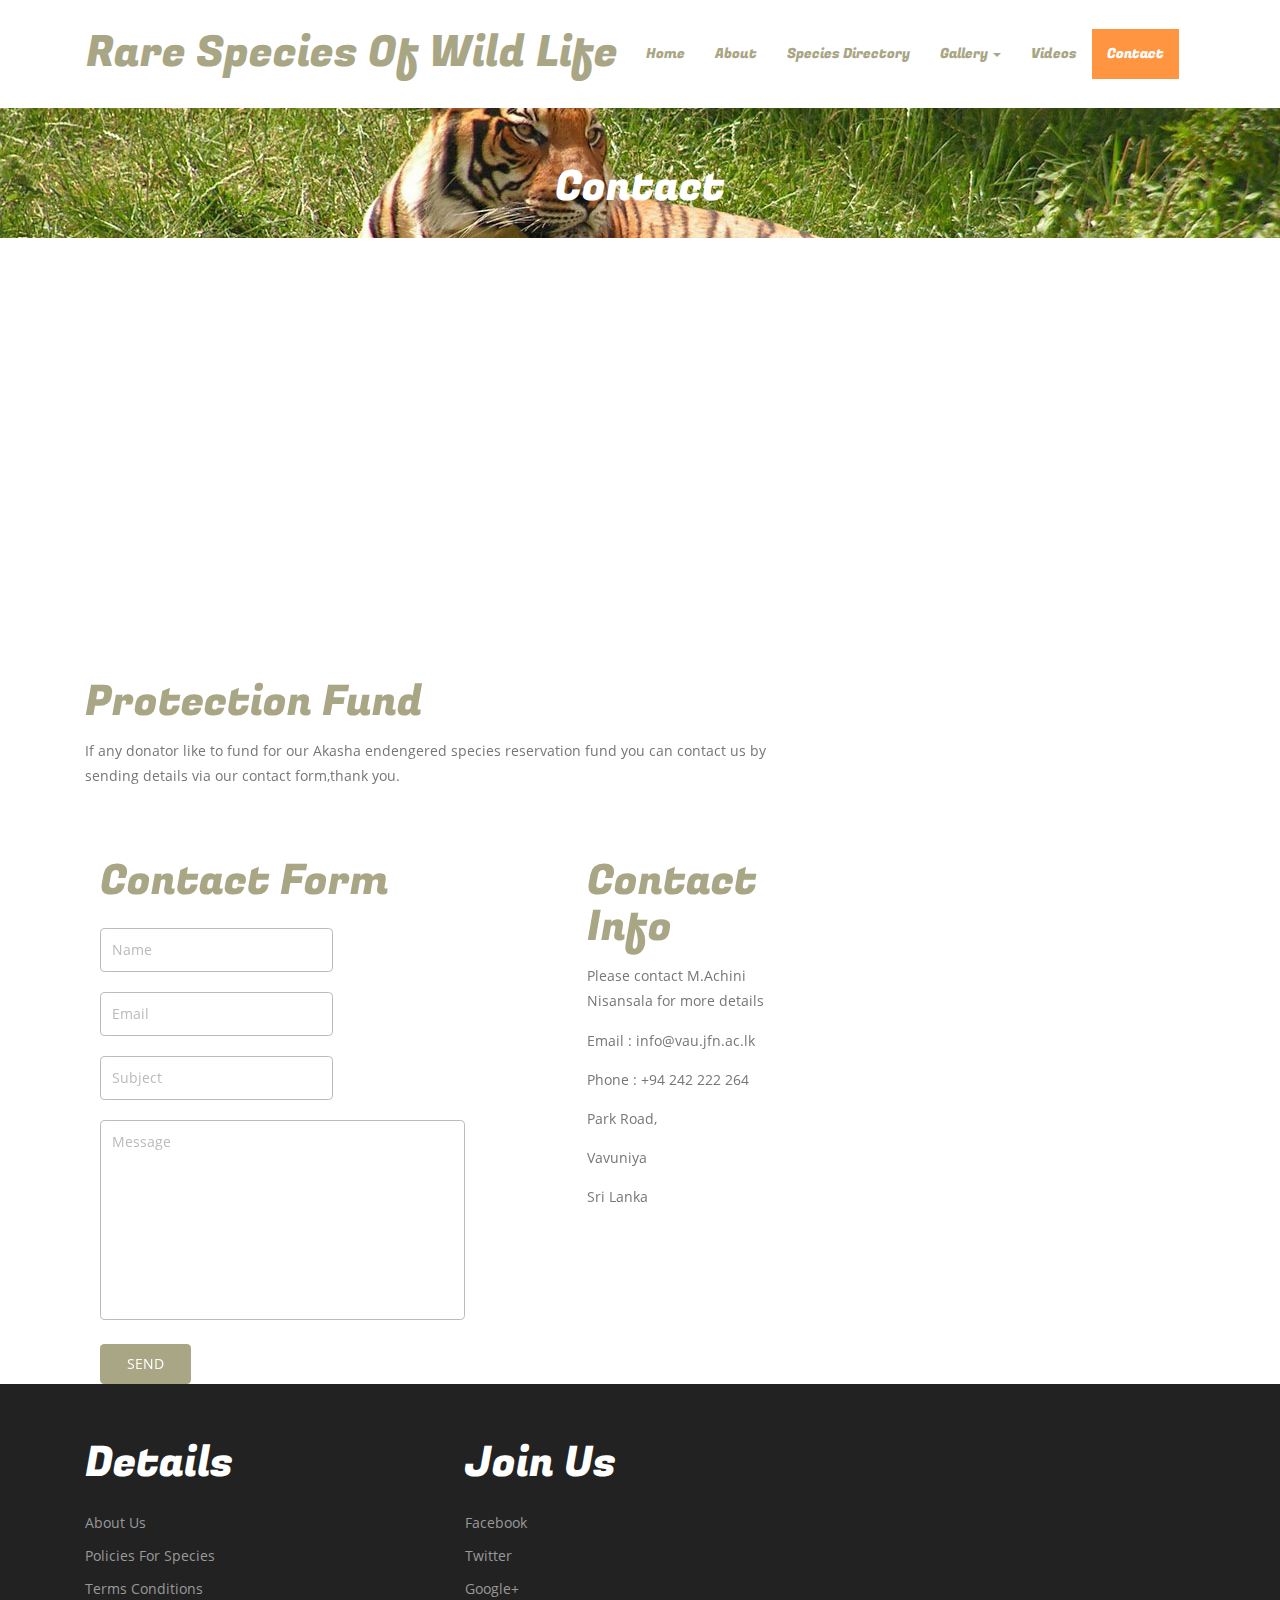
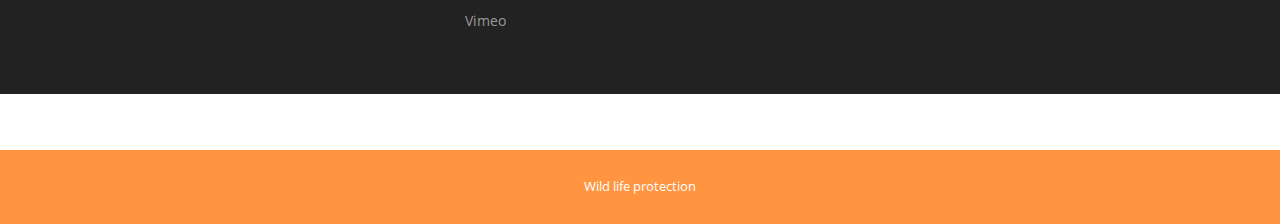
<file: contact.html>
<!DOCTYPE HTML>
<html>
<head>
<title>Contact</title>
<link href="css/bootstrap.css" rel="stylesheet" type="text/css" media="all">
<link href="css/style.css" rel="stylesheet" type="text/css" media="all" />
<meta name="viewport" content="width=device-width, initial-scale=1">
<meta http-equiv="Content-Type" content="text/html; charset=utf-8" />

<script type="application/x-javascript"> addEventListener("load", function() { setTimeout(hideURLbar, 0); }, false); function hideURLbar(){ window.scrollTo(0,1); } </script>
<script src="js/jquery-1.11.1.min.js"></script>
<script src="js/bootstrap.js"></script>
</head>
<body>
		<!--header-->
			<div class="header">
				<div class="container">
					<div class="header-top">
						<nav class="navbar navbar-default">
							<div class="container-fluid">
    <!-- Brand and toggle get grouped for better mobile display -->
								<div class="navbar-header">
									  <button type="button" class="navbar-toggle collapsed" data-toggle="collapse" data-target="#bs-example-navbar-collapse-1" aria-expanded="false">
											<span class="sr-only">Toggle navigation</span>
											<span class="icon-bar"></span>
											<span class="icon-bar"></span>
											<span class="icon-bar"></span>
									  </button>
									<div class="navbar-brand">
										<h1><a href="index.html">Rare species of wild life</a></h1>
									</div>
								</div>

    <!-- Collect the nav links, forms, and other content for toggling -->
							<div class="collapse navbar-collapse" id="bs-example-navbar-collapse-1">
							  <ul class="nav navbar-nav">
									<li><a href="index.html">Home <span class="sr-only">(current)</span></a></li>
									<li><a href="about.html">About</a></li>
									<li><a href="species.html">Species Directory</a></li>
									<li class="dropdown">
										<a href="#" class="dropdown-toggle" data-toggle="dropdown" role="button" aria-haspopup="true" aria-expanded="false">Gallery <span class="caret"></span></a>
								<ul class="dropdown-menu">
									<li><a href="galleryAnimals.html">Animals</a></li>
									<li><a href="galleryBirds.html">Birds</a></li>
									<li><a href="galleryReptiles.html">Reptiles</a></li>
                                    <li><a href="galleryInsects.html">Insects</a></li>
								</ul>
									</li>
									<li><a href="video.html">Videos</a></li>
									<li class="active"><a href="contact.html">Contact</a></li>
								</ul>
							  
							</div><!-- /.navbar-collapse -->
  </div><!-- /.container-fluid -->
						</nav>

					</div>
				</div>
				</div>
					
		<div class="banner-header">
			<div class="container">
				<h2>contact</h2>
			</div>
			</div>
	<!--header-->
	 <div class="content">
 		<div class="contact">
 			<div class="container">
		 			<div class="contact-map">
						<iframe src="https://www.google.com/maps/embed?pb=!1m18!1m12!1m3!1d3943.2921718089324!2d80.49295791433161!3d8.75855699370876!2m3!1f0!2f0!3f0!3m2!1i1024!2i768!4f13.1!3m3!1m2!1s0x3afc1500c2bd752f%3A0xec2105e450fcc762!2sVavuniya+Campus%2C+University+of+Jaffna!5e0!3m2!1sen!2slk!4v1511161531091"></iframe>
					</div>
					<div class="col-md-8 contact_left">
					<h3>Protection fund</h3>
			 			<p>If any donator like to fund for our Akasha endengered species reservation fund you can contact us by sending details via our contact form,thank you.</p>
				<div class="contact_top">
			 		<div class="col-md-8 contact_left">
			 			<h3>Contact Form</h3>
			 			<p></p>
					  <form>
						 <div class="form_details">
					          <input type="text" class="text" value="Name" onfocus="this.value = '';" onblur="if (this.value == '') {this.value = 'Name';}">
							  <input type="text" class="text" value="Email" onfocus="this.value = '';" onblur="if (this.value == '') {this.value = 'Email';}">
							  <input type="text" class="text" value="Subject" onfocus="this.value = '';" onblur="if (this.value == '') {this.value = 'Subject';}">
							  <textarea onfocus="this.value = '';" onblur="if (this.value == '') {this.value = 'Message';}">Message</textarea>
							  <div class="clearfix"> </div>
							 	 <div class="sub-button">
							  		<input type="submit" value="Send">
								 </div>
						  </div>
						  </form>
				 </div>
			    <div class="col-md-4 company-right">
					   <div class="company_ad">
							<h3>Contact Info</h3>
							 <p>Please contact M.Achini Nisansala for more details</p>
			      			<address>
	 							 <p>Email : <a href="info@vau.jfn.ac.lk">info@vau.jfn.ac.lk</a></p>
								 <p>Phone : +94 242 222 264</p>
								 <p>Park Road,</p>
								 <p>Vavuniya</p>
								 <p>Sri Lanka</p>
							</address>
						</div>
				</div>	
				<div class="clearfix"> </div>
			</div>
		</div>
	</div>
	<!--specials-->
				<div class="specials-section">
					<div class="container">
						<div class="specials-grids">
							<div class="col-md-4 specials1">
								<h3> details</h3>
								<ul>
									<li><a href="about.html">About Us</a></li>
									<li><a href="#">Policies for species</a></li>
									<li><a href="#">Terms Conditions</a></li>	
								</ul>
							</div>
				
							<div class="col-md-4 specials1">
								<h3>Join us</h3>
								<ul>
									<li><a href="#">facebook</a></li>
									<li><a href="#">twitter</a></li>
									<li><a href="#">google+</a></li>
									<li><a href="#">vimeo</a></li>
								</ul>
							</div>
							
						</div>
					</div>
				</div>
			</div>
			<!--footer-->
			<div class="footer-section">
				<div class="container">
					<div class="footer-top">
						<p>Wild life protection </p>
					</div>
				</div>
			</div>
</body>
</html>
</file>
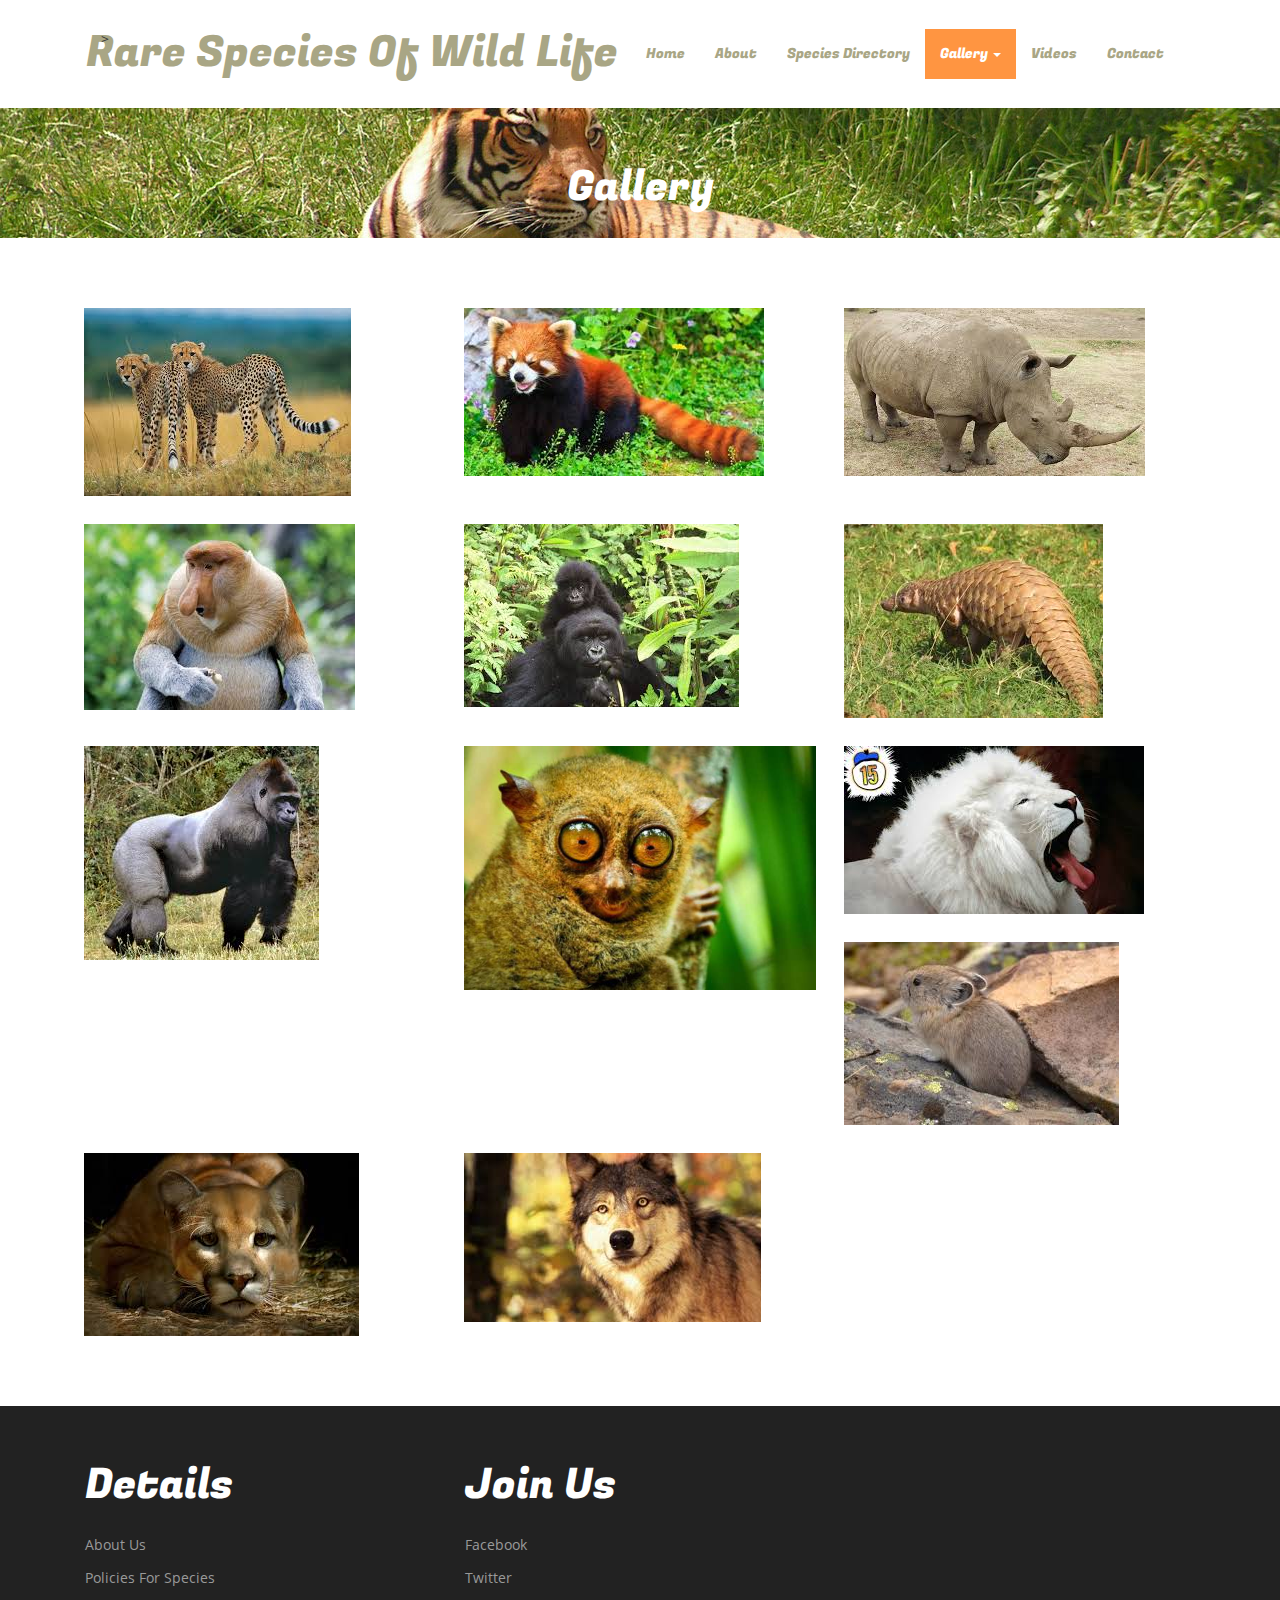
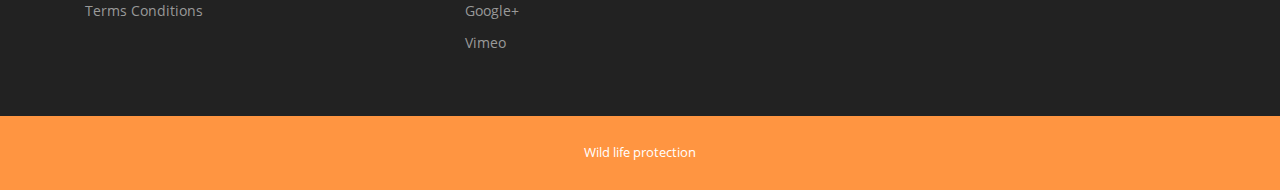
<file: galleryAnimals.html>
<!DOCTYPE HTML>
<html>
<head>
<title>Gallery</title>
<link href="css/bootstrap.css" rel="stylesheet" type="text/css" media="all">
<link href="css/style.css" rel="stylesheet" type="text/css" media="all" />
<meta name="viewport" content="width=device-width, initial-scale=1">
<meta http-equiv="Content-Type" content="text/html; charset=utf-8" />

<script type="application/x-javascript"> addEventListener("load", function() { setTimeout(hideURLbar, 0); }, false); function hideURLbar(){ window.scrollTo(0,1); } </script>
<script src="js/jquery-1.11.1.min.js"></script>
<script src="js/bootstrap.js"></script>
<!--lightbox-->
<link rel="stylesheet" type="text/css" href="css/jquery.lightbox.css">
<script src="js/jquery.lightbox.js"></script>
<script>
  // Initiate Lightbox
  $(function() {
    $('.gallery a').lightbox(); 
  });
</script>
<!--lightbox-->
</head>
<body>
		<!--header-->
			<div class="header">
				<div class="container">
					<div class="header-top">
						<nav class="navbar navbar-default">
							<div class="container-fluid">
    <!-- Brand and toggle get grouped for better mobile display -->
								<div class="navbar-header">
									  <button type="button" class="navbar-toggle collapsed" data-toggle="collapse" data-target="#bs-example-navbar-collapse-1" aria-expanded="false">
											<span class="sr-only">Toggle navigation</span>
											<span class="icon-bar"></span>
											<span class="icon-bar"></span>
											<span class="icon-bar"></span>
									  </button>
									<div class="navbar-brand">
										<h1><a href="index.html">Rare species of wild life</a></h1>
									</div>
								</div>

    <!-- Collect the nav links, forms, and other content for toggling -->
							<div class="collapse navbar-collapse" id="bs-example-navbar-collapse-1">
							  <ul class="nav navbar-nav">
									<li><a href="index.html">Home <span class="sr-only">(current)</span></a></li>
									<li><a href="about.html">About</a></li>
									<li><a href="species.html">Species Directory</a></li>
									<li class="dropdown active">
										<a href="#" class="dropdown-toggle" data-toggle="dropdown" role="button" aria-haspopup="true" aria-expanded="false">Gallery <span class="caret"></span></a>
								<ul class="dropdown-menu">
									<li><a href="galleryAnimals.html">Animals</a></li>
									<li><a href="galleryBirds.html">Birds</a></li>
									<li><a href="galleryReptiles.html">Reptiles</a></li>
                                    <li><a href="galleryInsects.html">Insects</a></li>
								</ul>
									</li>
									<li><a href="video.html">Videos</a></li>
									<li><a href="contact.html">Contact</a></li>
								</ul>>
							  
							</div><!-- /.navbar-collapse -->
  </div><!-- /.container-fluid -->
						</nav>

					</div>
				</div>
			</div>
		<div class="banner-header">
			<div class="container">
				<h2>gallery</h2>
			</div>
			</div>
	<div class="content">
	<!--gallery-->
			<div class="gallery-section">
					<div class="container">
					<div class="gallery-grids">
				<div class="col-md-4 gallery-grid">
					<div class="gallery">
						<a class="mask" href="images/a1.jpg"><img src="images/a1.jpg" class="img-responsive zoom-img" alt="/" title="image-name"></a>
					</div>	
				</div>
				<div class="col-md-4 gallery-grid">
					<div class="gallery">
						<a class="mask" href="images/a2.jpg"><img src="images/a2.jpg" class="img-responsive zoom-img" alt="/" title="image-name"></a>
					</div>	
				</div>
				<div class="col-md-4 gallery-grid">
					<div class="gallery">
						<a class="mask" href="images/a3.jpg"><img src="images/a3.jpg" class="img-responsive zoom-img" alt="/" title="image-name"></a>
					</div>	
				</div>
				<div class="clearfix"> </div>
			</div>
			<div class="gallery-grids">
				<div class="col-md-4 gallery-grid">
					<div class="gallery">
						<a class="mask" href="images/a4.jpg"><img src="images/a4.jpg" class="img-responsive zoom-img" alt="/" title="image-name"></a>
					</div>	
				</div>
				<div class="col-md-4 gallery-grid">
					<div class="gallery">
						<a class="mask" href="images/a5.jpg"><img src="images/a5.jpg" class="img-responsive zoom-img" alt="/" title="image-name"></a>
					</div>	
				</div>
				<div class="col-md-4 gallery-grid">
					<div class="gallery">
						<a class="mask" href="images/a6.jpg"><img src="images/a6.jpg" class="img-responsive zoom-img" alt="/" title="image-name"></a>
					</div>	
				</div>
			</div>
			<div class="gallery-grids">
				<div class="col-md-4 gallery-grid">
					<div class="gallery">
							<a class="mask" href="images/a7.jpg"><img src="images/a7.jpg" class="img-responsive zoom-img" alt="/" title="image-name"></a>
						</div>	
				</div>
				<div class="col-md-4 gallery-grid">
					<div class="gallery">
							<a class="mask" href="images/a8.jpg"><img src="images/a8.jpg" class="img-responsive zoom-img" alt="/" title="image-name"></a>
						</div>	
				</div>
				<div class="col-md-4 gallery-grid">
					<div class="gallery">
							<a class="mask" href="images/a9.jpg"><img src="images/a9.jpg" class="img-responsive zoom-img" alt="/" title="image-name"></a>
						</div>	
				</div>
				<div class="col-md-4 gallery-grid">
					<div class="gallery">
							<a class="mask" href="images/a10.jpg"><img src="images/a10.jpg" class="img-responsive zoom-img" alt="/" title="image-name"></a>
						</div>	
				</div>
				<div class="col-md-4 gallery-grid">
					<div class="gallery">
							<a class="mask" href="images/a11.jpg"><img src="images/a11.jpg" class="img-responsive zoom-img" alt="/" title="image-name"></a>
						</div>	
				</div>
				<div class="col-md-4 gallery-grid">
					<div class="gallery">
							<a class="mask" href="images/a12.jpg"><img src="images/a12.jpg" class="img-responsive zoom-img" alt="/" title="image-name"></a>
						</div>	
				</div>
				<div class="clearfix"> </div>
			</div>
		</div>
	</div>
<!--gallery-->
<!--specials-->
				<div class="specials-section">
					<div class="container">
						<div class="specials-grids">
							<div class="col-md-4 specials1">
								<h3> details</h3>
								<ul>
									<li><a href="about.html">About Us</a></li>
									<li><a href="#">Policies for species</a></li>
									<li><a href="#">Terms Conditions</a></li>	
								</ul>
							</div>
				
							<div class="col-md-4 specials1">
								<h3>Join us</h3>
								<ul>
									<li><a href="#">facebook</a></li>
									<li><a href="#">twitter</a></li>
									<li><a href="#">google+</a></li>
									<li><a href="#">vimeo</a></li>
								</ul>
							</div>
							
						</div>
					</div>
				</div>
			</div>
			<!--footer-->
			<div class="footer-section">
				<div class="container">
					<div class="footer-top">
						<p>Wild life protection </p>
					</div>
				</div>
			</div>
    
</body>
</html>
</file>
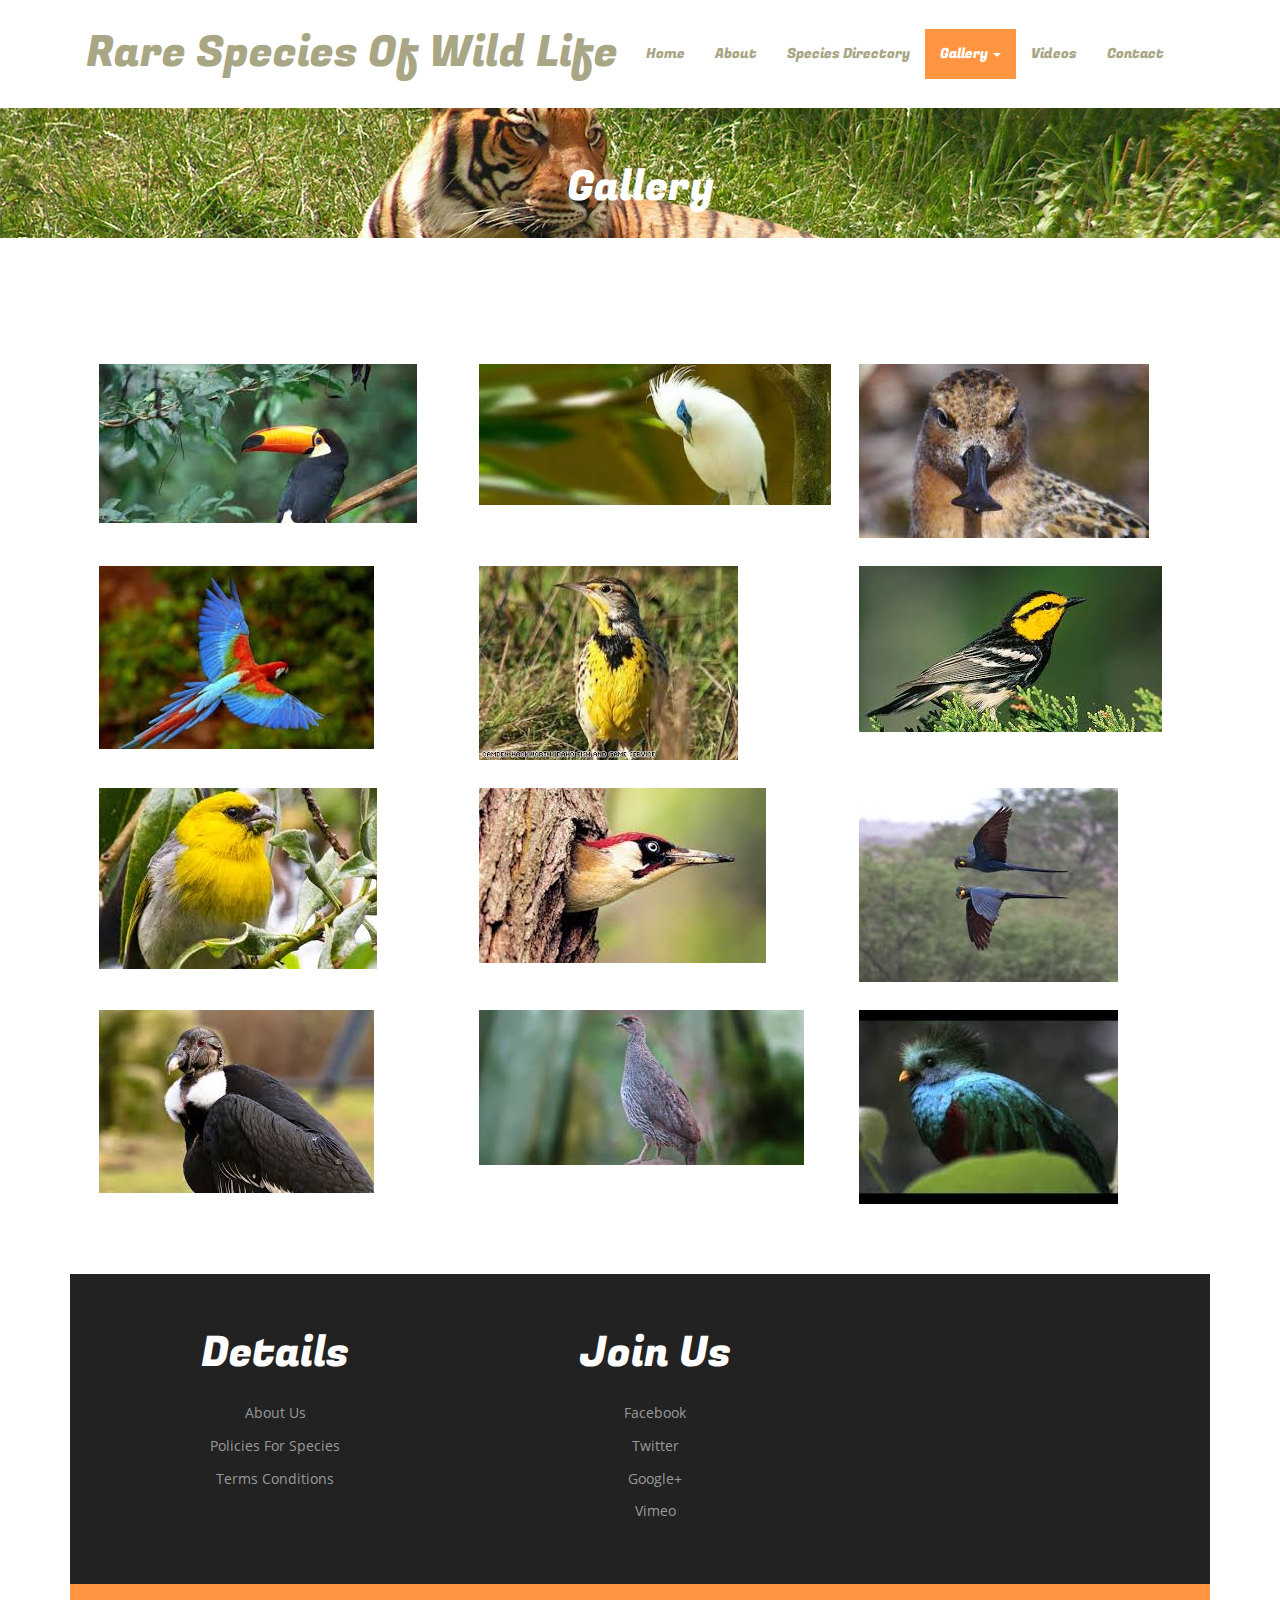
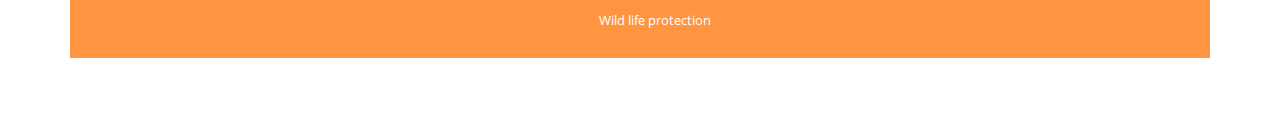
<file: galleryBirds.html>
<!DOCTYPE HTML>
<html>
<head>
<title>Gallery </title>
<link href="css/bootstrap.css" rel="stylesheet" type="text/css" media="all">
<link href="css/style.css" rel="stylesheet" type="text/css" media="all" />
<meta name="viewport" content="width=device-width, initial-scale=1">
<meta http-equiv="Content-Type" content="text/html; charset=utf-8" />

<script type="application/x-javascript"> addEventListener("load", function() { setTimeout(hideURLbar, 0); }, false); function hideURLbar(){ window.scrollTo(0,1); } </script>
<script src="js/jquery-1.11.1.min.js"></script>
<script src="js/bootstrap.js"></script>
<!--lightbox-->
<link rel="stylesheet" type="text/css" href="css/jquery.lightbox.css">
<script src="js/jquery.lightbox.js"></script>
<script>
  // Initiate Lightbox
  $(function() {
    $('.gallery a').lightbox(); 
  });
</script>
<!--lightbox-->
</head>
<body>
		<!--header-->
			<div class="header">
				<div class="container">
					<div class="header-top">
						<nav class="navbar navbar-default">
							<div class="container-fluid">
    <!-- Brand and toggle get grouped for better mobile display -->
								<div class="navbar-header">
									  <button type="button" class="navbar-toggle collapsed" data-toggle="collapse" data-target="#bs-example-navbar-collapse-1" aria-expanded="false">
											<span class="sr-only">Toggle navigation</span>
											<span class="icon-bar"></span>
											<span class="icon-bar"></span>
											<span class="icon-bar"></span>
									  </button>
									<div class="navbar-brand">
										<h1><a href="index.html">Rare species of wild life</a></h1>
									</div>
								</div>

    <!-- Collect the nav links, forms, and other content for toggling -->
							<div class="collapse navbar-collapse" id="bs-example-navbar-collapse-1">
							  <ul class="nav navbar-nav">
									<li><a href="index.html">Home <span class="sr-only">(current)</span></a></li>
									<li><a href="about.html">About</a></li>
									<li><a href="species.html">Species Directory</a></li>
									<li class="dropdown active">
										<a href="#" class="dropdown-toggle" data-toggle="dropdown" role="button" aria-haspopup="true" aria-expanded="false">Gallery <span class="caret"></span></a>
								<ul class="dropdown-menu">
									<li><a href="galleryAnimals.html">Animals</a></li>
									<li><a href="galleryBirds.html">Birds</a></li>
									<li><a href="galleryReptiles.html">Reptiles</a></li>
                                    <li><a href="galleryInsects.html">Insects</a></li>
								</ul>
									</li>
									<li><a href="video.html">Videos</a></li>
									<li><a href="contact.html">Contact</a></li>
								</ul>
							  
							</div><!-- /.navbar-collapse -->
  </div><!-- /.container-fluid -->
						</nav>

					</div>
				</div>
			</div>
		<div class="banner-header">
			<div class="container">
				<h2>gallery</h2>
			</div>
			</div>
	<div class="content">
	<!--gallery-->
			<div class="gallery-section">
					<div class="container">
					<div class="gallery-grids">
				<div class="gallery-section">
					<div class="container">
					<div class="gallery-grids">
				<div class="col-md-4 gallery-grid">
					<div class="gallery">
						<a class="mask" href="images/b1.jpg"><img src="images/b1.jpg" class="img-responsive zoom-img" alt="/" title="image-name"></a>
					</div>	
				</div>
				<div class="col-md-4 gallery-grid">
					<div class="gallery">
						<a class="mask" href="images/b2.jpg"><img src="images/b2.jpg" class="img-responsive zoom-img" alt="/" title="image-name"></a>
					</div>	
				</div>
				<div class="col-md-4 gallery-grid">
					<div class="gallery">
						<a class="mask" href="images/b3.jpg"><img src="images/b3.jpg" class="img-responsive zoom-img" alt="/" title="image-name"></a>
					</div>	
				</div>
				<div class="clearfix"> </div>
			</div>
			<div class="gallery-grids">
				<div class="col-md-4 gallery-grid">
					<div class="gallery">
						<a class="mask" href="images/b4.jpg"><img src="images/b4.jpg" class="img-responsive zoom-img" alt="/" title="image-name"></a>
					</div>	
				</div>
				<div class="col-md-4 gallery-grid">
					<div class="gallery">
						<a class="mask" href="images/b5.jpg"><img src="images/b5.jpg" class="img-responsive zoom-img" alt="/" title="image-name"></a>
					</div>	
				</div>
				<div class="col-md-4 gallery-grid">
					<div class="gallery">
						<a class="mask" href="images/b6.jpg"><img src="images/b6.jpg" class="img-responsive zoom-img" alt="/" title="image-name"></a>
					</div>	
				</div>
				<div class="clearfix"> </div>
			</div>
			<div class="gallery-grids">
				<div class="col-md-4 gallery-grid">
					<div class="gallery">
							<a class="mask" href="images/b7.jpg"><img src="images/b7.jpg" class="img-responsive zoom-img" alt="/" title="image-name"></a>
						</div>	
				</div>
				<div class="col-md-4 gallery-grid">
					<div class="gallery">
							<a class="mask" href="images/b8.jpg"><img src="images/b8.jpg" class="img-responsive zoom-img" alt="/" title="image-name"></a>
						</div>	
				</div>
				<div class="col-md-4 gallery-grid">
					<div class="gallery">
							<a class="mask" href="images/b9.jpg"><img src="images/b9.jpg" class="img-responsive zoom-img" alt="/" title="image-name"></a>
						</div>	
				</div>
				<div class="col-md-4 gallery-grid">
					<div class="gallery">
							<a class="mask" href="images/b10.jpg"><img src="images/b10.jpg" class="img-responsive zoom-img" alt="/" title="image-name"></a>
						</div>	
				</div>
				<div class="col-md-4 gallery-grid">
					<div class="gallery">
							<a class="mask" href="images/b11.jpg"><img src="images/b11.jpg" class="img-responsive zoom-img" alt="/" title="image-name"></a>
						</div>	
				</div>
				<div class="col-md-4 gallery-grid">
					<div class="gallery">
							<a class="mask" href="images/b12.jpg"><img src="images/b12.jpg" class="img-responsive zoom-img" alt="/" title="image-name"></a>
						</div>	
				</div>
				<div class="clearfix"> </div>
			</div>
		</div>
	</div>
<!--gallery-->
<!--specials-->
				<div class="specials-section">
					<div class="container">
						<div class="specials-grids">
							<div class="col-md-4 specials1">
								<h3> details</h3>
								<ul>
									<li><a href="about.html">About Us</a></li>
									<li><a href="#">Policies for species</a></li>
									<li><a href="#">Terms Conditions</a></li>	
								</ul>
							</div>
				
							<div class="col-md-4 specials1">
								<h3>Join us</h3>
								<ul>
									<li><a href="#">facebook</a></li>
									<li><a href="#">twitter</a></li>
									<li><a href="#">google+</a></li>
									<li><a href="#">vimeo</a></li>
								</ul>
							</div>
							
						</div>
					</div>
				</div>
			</div>
			<!--footer-->
			<div class="footer-section">
				<div class="container">
					<div class="footer-top">
						<p>Wild life protection </p>
					</div>
				</div>
			</div>
</body>
</html>
</file>
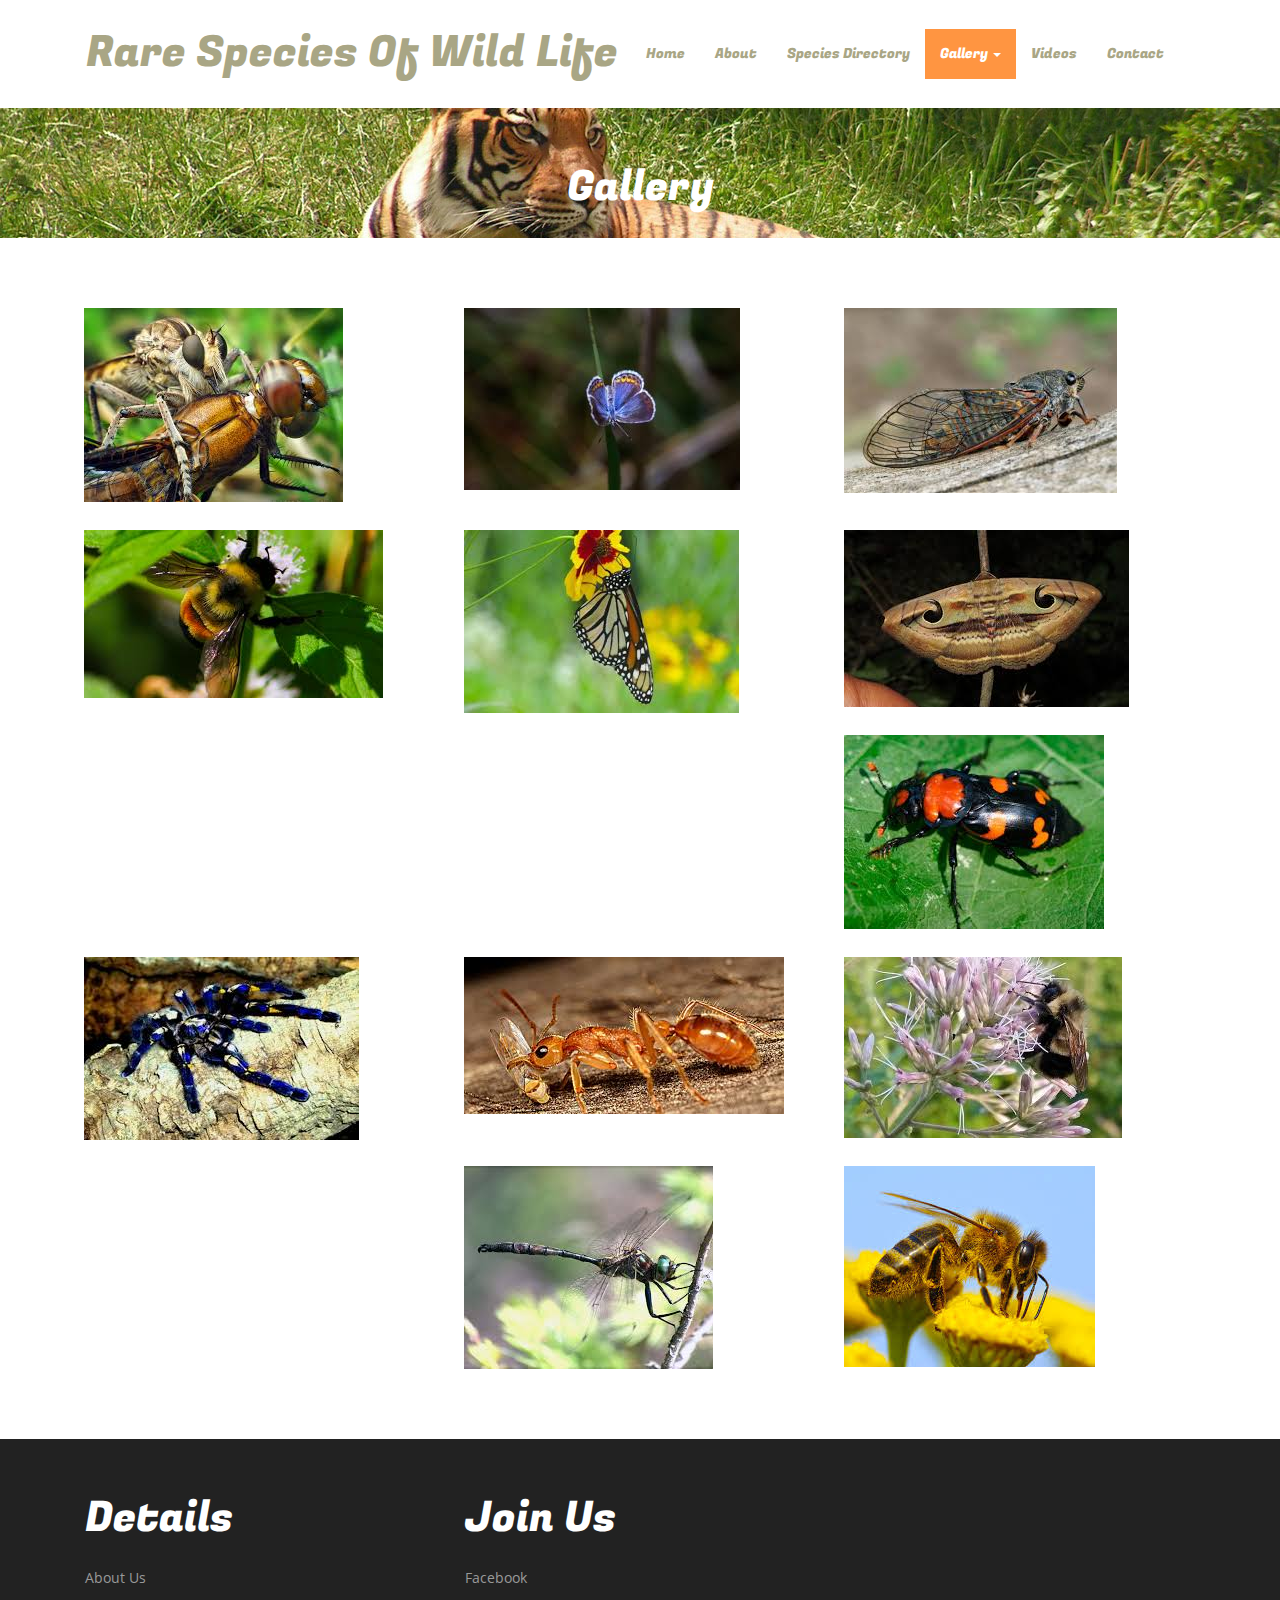
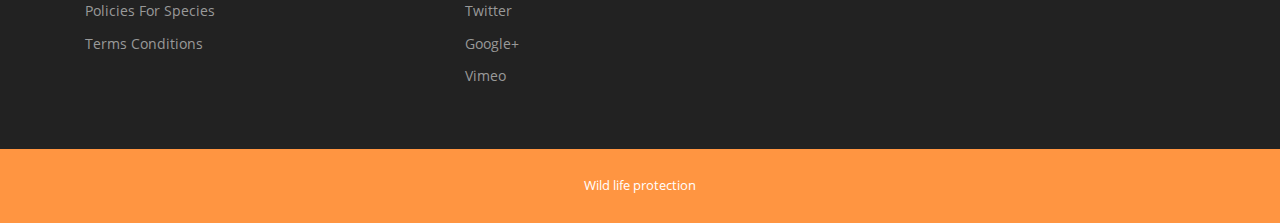
<file: galleryInsects.html>
<!DOCTYPE HTML>
<html>
<head>
<title>Gallery</title>
<link href="css/bootstrap.css" rel="stylesheet" type="text/css" media="all">
<link href="css/style.css" rel="stylesheet" type="text/css" media="all" />
<meta name="viewport" content="width=device-width, initial-scale=1">
<meta http-equiv="Content-Type" content="text/html; charset=utf-8" />

<script type="application/x-javascript"> addEventListener("load", function() { setTimeout(hideURLbar, 0); }, false); function hideURLbar(){ window.scrollTo(0,1); } </script>
<script src="js/jquery-1.11.1.min.js"></script>
<script src="js/bootstrap.js"></script>
<!--lightbox-->
<link rel="stylesheet" type="text/css" href="css/jquery.lightbox.css">
<script src="js/jquery.lightbox.js"></script>
<script>
  // Initiate Lightbox
  $(function() {
    $('.gallery a').lightbox(); 
  });
</script>
<!--lightbox-->
</head>
<body>
		<!--header-->
			<div class="header">
				<div class="container">
					<div class="header-top">
						<nav class="navbar navbar-default">
							<div class="container-fluid">
    <!-- Brand and toggle get grouped for better mobile display -->
								<div class="navbar-header">
									  <button type="button" class="navbar-toggle collapsed" data-toggle="collapse" data-target="#bs-example-navbar-collapse-1" aria-expanded="false">
											<span class="sr-only">Toggle navigation</span>
											<span class="icon-bar"></span>
											<span class="icon-bar"></span>
											<span class="icon-bar"></span>
									  </button>
									<div class="navbar-brand">
										<h1><a href="index.html">Rare species of wild life</a></h1>
									</div>
								</div>

    <!-- Collect the nav links, forms, and other content for toggling -->
							<div class="collapse navbar-collapse" id="bs-example-navbar-collapse-1">
							  <ul class="nav navbar-nav">
									<li><a href="index.html">Home <span class="sr-only">(current)</span></a></li>
									<li><a href="about.html">About</a></li>
									<li><a href="species.html">Species Directory</a></li>
									<li class="dropdown active">
										<a href="#" class="dropdown-toggle" data-toggle="dropdown" role="button" aria-haspopup="true" aria-expanded="false">Gallery <span class="caret"></span></a>
								<ul class="dropdown-menu">
									<li><a href="galleryAnimals.html">Animals</a></li>
									<li><a href="galleryBirds.html">Birds</a></li>
									<li><a href="galleryReptiles.html">Reptiles</a></li>
                                    <li><a href="galleryInsects.html">Insects</a></li>
								</ul>
									</li>
									<li><a href="video.html">Videos</a></li>
									<li><a href="contact.html">Contact</a></li>
								</ul>
							  
							</div><!-- /.navbar-collapse -->
  </div><!-- /.container-fluid -->
						</nav>

					</div>
				</div>
			</div>
		<div class="banner-header">
			<div class="container">
				<h2>gallery</h2>
			</div>
			</div>
	<div class="content">
	<!--gallery-->
			<div class="gallery-section">
					<div class="container">
					<div class="gallery-grids">
				<div class="col-md-4 gallery-grid">
					<div class="gallery">
						<a class="mask" href="images/i1.jpg"><img src="images/i1.jpg" class="img-responsive zoom-img" alt="/" title="image-name"></a>
					</div>	
				</div>
				<div class="col-md-4 gallery-grid">
					<div class="gallery">
						<a class="mask" href="images/i2.jpg"><img src="images/i2.jpg" class="img-responsive zoom-img" alt="/" title="image-name"></a>
					</div>	
				</div>
				<div class="col-md-4 gallery-grid">
					<div class="gallery">
						<a class="mask" href="images/i3.jpg"><img src="images/i3.jpg" class="img-responsive zoom-img" alt="/" title="image-name"></a>
					</div>	
				</div>
				<div class="clearfix"> </div>
			</div>
			<div class="gallery-grids">
				<div class="col-md-4 gallery-grid">
					<div class="gallery">
						<a class="mask" href="images/i12.jpg"><img src="images/i12.jpg" class="img-responsive zoom-img" alt="/" title="image-name"></a>
					</div>	
				</div>
				<div class="col-md-4 gallery-grid">
					<div class="gallery">
						<a class="mask" href="images/i5.jpg"><img src="images/i5.jpg" class="img-responsive zoom-img" alt="/" title="image-name"></a>
					</div>	
				</div>
				<div class="col-md-4 gallery-grid">
					<div class="gallery">
						<a class="mask" href="images/i6.jpg"><img src="images/i6.jpg" class="img-responsive zoom-img" alt="/" title="image-name"></a>
					</div>	
				</div>
			</div>
			<div class="gallery-grids">
				<div class="col-md-4 gallery-grid">
					<div class="gallery">
							<a class="mask" href="images/i7.jpg"><img src="images/i7.jpg" class="img-responsive zoom-img" alt="/" title="image-name"></a>
						</div>	
				</div>
				<div class="col-md-4 gallery-grid">
					<div class="gallery">
							<a class="mask" href="images/i8.jpg"><img src="images/i8.jpg" class="img-responsive zoom-img" alt="/" title="image-name"></a>
						</div>	
				</div>
				<div class="col-md-4 gallery-grid">
					<div class="gallery">
							<a class="mask" href="images/i9.jpg"><img src="images/i9.jpg" class="img-responsive zoom-img" alt="/" title="image-name"></a>
						</div>	
				</div>
				<div class="col-md-4 gallery-grid">
					<div class="gallery">
							<a class="mask" href="images/i10.jpg"><img src="images/i10.jpg" class="img-responsive zoom-img" alt="/" title="image-name"></a>
						</div>	
				</div>
				<div class="col-md-4 gallery-grid">
					<div class="gallery">
							<a class="mask" href="images/i11.jpg"><img src="images/i11.jpg" class="img-responsive zoom-img" alt="/" title="image-name"></a>
						</div>	
				</div>
				<div class="col-md-4 gallery-grid">
					<div class="gallery">
							<a class="mask" href="images/i4.jpg"><img src="images/i4.jpg" class="img-responsive zoom-img" alt="/" title="image-name"></a>
						</div>	
				</div>
				<div class="clearfix"> </div>
			</div>
		</div>
	</div>
<!--gallery-->
<!--specials-->
				<div class="specials-section">
					<div class="container">
						<div class="specials-grids">
							<div class="col-md-4 specials1">
								<h3> details</h3>
								<ul>
									<li><a href="about.html">About Us</a></li>
									<li><a href="#">Policies for species</a></li>
									<li><a href="#">Terms Conditions</a></li>	
								</ul>
							</div>
				
							<div class="col-md-4 specials1">
								<h3>Join us</h3>
								<ul>
									<li><a href="#">facebook</a></li>
									<li><a href="#">twitter</a></li>
									<li><a href="#">google+</a></li>
									<li><a href="#">vimeo</a></li>
								</ul>
							</div>
							
						</div>
					</div>
				</div>
			</div>
			<!--footer-->
			<div class="footer-section">
				<div class="container">
					<div class="footer-top">
						<p>Wild life protection </p>
					</div>
				</div>
			</div>
</body>
</html>
</file>
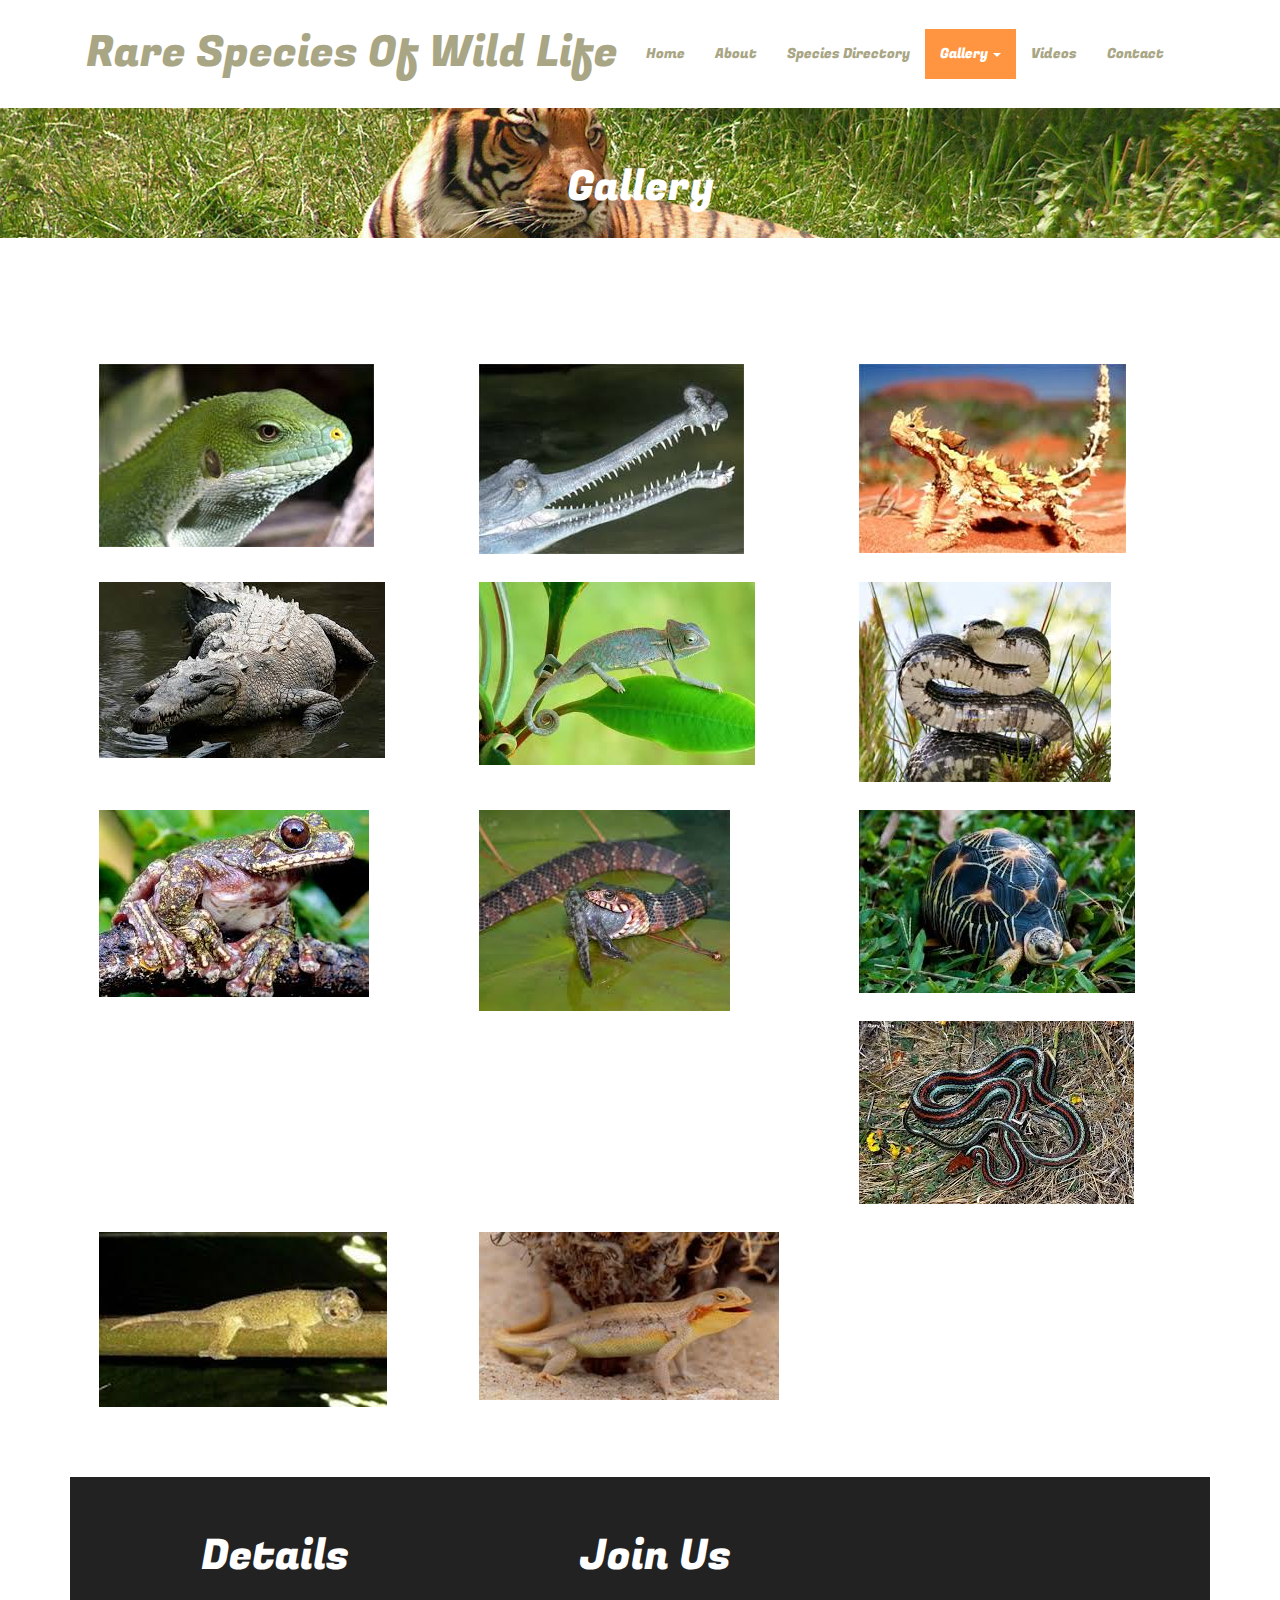
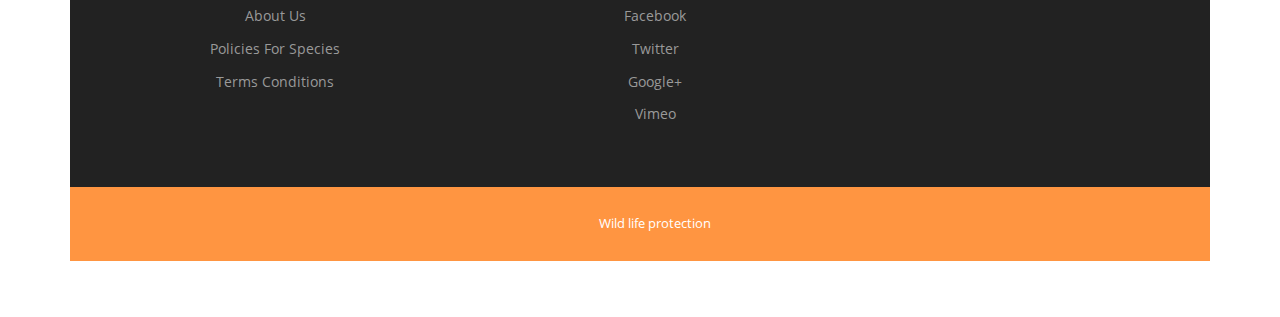
<file: galleryReptiles.html>
<!DOCTYPE HTML>
<html>
<head>
<title> Gallery</title>
<link href="css/bootstrap.css" rel="stylesheet" type="text/css" media="all">
<link href="css/style.css" rel="stylesheet" type="text/css" media="all" />
<meta name="viewport" content="width=device-width, initial-scale=1">
<meta http-equiv="Content-Type" content="text/html; charset=utf-8" />

<script type="application/x-javascript"> addEventListener("load", function() { setTimeout(hideURLbar, 0); }, false); function hideURLbar(){ window.scrollTo(0,1); } </script>
<script src="js/jquery-1.11.1.min.js"></script>
<script src="js/bootstrap.js"></script>
<!--lightbox-->
<link rel="stylesheet" type="text/css" href="css/jquery.lightbox.css">
<script src="js/jquery.lightbox.js"></script>
<script>
  // Initiate Lightbox
  $(function() {
    $('.gallery a').lightbox(); 
  });
</script>
<!--lightbox-->
</head>
<body>
		<!--header-->
			<div class="header">
				<div class="container">
					<div class="header-top">
						<nav class="navbar navbar-default">
							<div class="container-fluid">
    <!-- Brand and toggle get grouped for better mobile display -->
								<div class="navbar-header">
									  <button type="button" class="navbar-toggle collapsed" data-toggle="collapse" data-target="#bs-example-navbar-collapse-1" aria-expanded="false">
											<span class="sr-only">Toggle navigation</span>
											<span class="icon-bar"></span>
											<span class="icon-bar"></span>
											<span class="icon-bar"></span>
									  </button>
									<div class="navbar-brand">
										<h1><a href="index.html">Rare species of wild life</a></h1>
									</div>
								</div>

    <!-- Collect the nav links, forms, and other content for toggling -->
							<div class="collapse navbar-collapse" id="bs-example-navbar-collapse-1">
							  <ul class="nav navbar-nav">
									<li><a href="index.html">Home <span class="sr-only">(current)</span></a></li>
									<li><a href="about.html">About</a></li>
									<li><a href="species.html">Species Directory</a></li>
									<li class="dropdown active">
										<a href="#" class="dropdown-toggle" data-toggle="dropdown" role="button" aria-haspopup="true" aria-expanded="false">Gallery <span class="caret"></span></a>
								<ul class="dropdown-menu">
									<li><a href="galleryAnimals.html">Animals</a></li>
									<li><a href="galleryBirds.html">Birds</a></li>
									<li><a href="galleryReptiles.html">Reptiles</a></li>
                                    <li><a href="galleryInsects.html">Insects</a></li>
								</ul>
									</li>
									<li><a href="video.html">Videos</a></li>
									<li><a href="contact.html">Contact</a></li>
								</ul>
							  
							</div><!-- /.navbar-collapse -->
  </div><!-- /.container-fluid -->
						</nav>

					</div>
				</div>
			</div>
		<div class="banner-header">
			<div class="container">
				<h2>gallery</h2>
			</div>
			</div>
	<div class="content">
	<div class="gallery-section">
					<div class="container">
					<div class="gallery-grids">
				<div class="gallery-section">
					<div class="container">
					<div class="gallery-grids">
				<div class="col-md-4 gallery-grid">
					<div class="gallery">
						<a class="mask" href="images/r1.jpg"><img src="images/r1.jpg" class="img-responsive zoom-img" alt="/" title="image-name"></a>
					</div>	
				</div>
				<div class="col-md-4 gallery-grid">
					<div class="gallery">
						<a class="mask" href="images/r2.jpg"><img src="images/r2.jpg" class="img-responsive zoom-img" alt="/" title="image-name"></a>
					</div>	
				</div>
				<div class="col-md-4 gallery-grid">
					<div class="gallery">
						<a class="mask" href="images/r3.jpg"><img src="images/r3.jpg" class="img-responsive zoom-img" alt="/" title="image-name"></a>
					</div>	
				</div>
				<div class="clearfix"> </div>
			</div>
			<div class="gallery-grids">
				<div class="col-md-4 gallery-grid">
					<div class="gallery">
						<a class="mask" href="images/r4.jpg"><img src="images/r4.jpg" class="img-responsive zoom-img" alt="/" title="image-name"></a>
					</div>	
				</div>
				<div class="col-md-4 gallery-grid">
					<div class="gallery">
						<a class="mask" href="images/r5.jpg"><img src="images/r5.jpg" class="img-responsive zoom-img" alt="/" title="image-name"></a>
					</div>	
				</div>
				<div class="col-md-4 gallery-grid">
					<div class="gallery">
						<a class="mask" href="images/r6.jpg"><img src="images/r6.jpg" class="img-responsive zoom-img" alt="/" title="image-name"></a>
					</div>	
				</div>
				<div class="clearfix"> </div>
			</div>
			<div class="gallery-grids">
				<div class="col-md-4 gallery-grid">
					<div class="gallery">
							<a class="mask" href="images/r7.jpg"><img src="images/r7.jpg" class="img-responsive zoom-img" alt="/" title="image-name"></a>
						</div>	
				</div>
				<div class="col-md-4 gallery-grid">
					<div class="gallery">
							<a class="mask" href="images/r8.jpg"><img src="images/r8.jpg" class="img-responsive zoom-img" alt="/" title="image-name"></a>
						</div>	
				</div>
				<div class="col-md-4 gallery-grid">
					<div class="gallery">
							<a class="mask" href="images/r9.jpg"><img src="images/r9.jpg" class="img-responsive zoom-img" alt="/" title="image-name"></a>
						</div>	
				</div>
				<div class="col-md-4 gallery-grid">
					<div class="gallery">
							<a class="mask" href="images/r10.jpg"><img src="images/r10.jpg" class="img-responsive zoom-img" alt="/" title="image-name"></a>
						</div>	
				</div>
				<div class="col-md-4 gallery-grid">
					<div class="gallery">
							<a class="mask" href="images/r11.jpg"><img src="images/r11.jpg" class="img-responsive zoom-img" alt="/" title="image-name"></a>
						</div>	
				</div>
				<div class="col-md-4 gallery-grid">
					<div class="gallery">
							<a class="mask" href="images/r12.jpg"><img src="images/r12.jpg" class="img-responsive zoom-img" alt="/" title="image-name"></a>
						</div>	
				</div>
				<div class="clearfix"> </div>
			</div>
		</div>
	</div>
<!--gallery-->
<!--specials-->
				<div class="specials-section">
					<div class="container">
						<div class="specials-grids">
							<div class="col-md-4 specials1">
								<h3> details</h3>
								<ul>
									<li><a href="about.html">About Us</a></li>
									<li><a href="#">Policies for species</a></li>
									<li><a href="#">Terms Conditions</a></li>	
								</ul>
							</div>
				
							<div class="col-md-4 specials1">
								<h3>Join us</h3>
								<ul>
									<li><a href="#">facebook</a></li>
									<li><a href="#">twitter</a></li>
									<li><a href="#">google+</a></li>
									<li><a href="#">vimeo</a></li>
								</ul>
							</div>
							
						</div>
					</div>
				</div>
			</div>
			<!--footer-->
			<div class="footer-section">
				<div class="container">
					<div class="footer-top">
						<p>Wild life protection </p>
					</div>
				</div>
			</div>
</body>
</html>
</file>
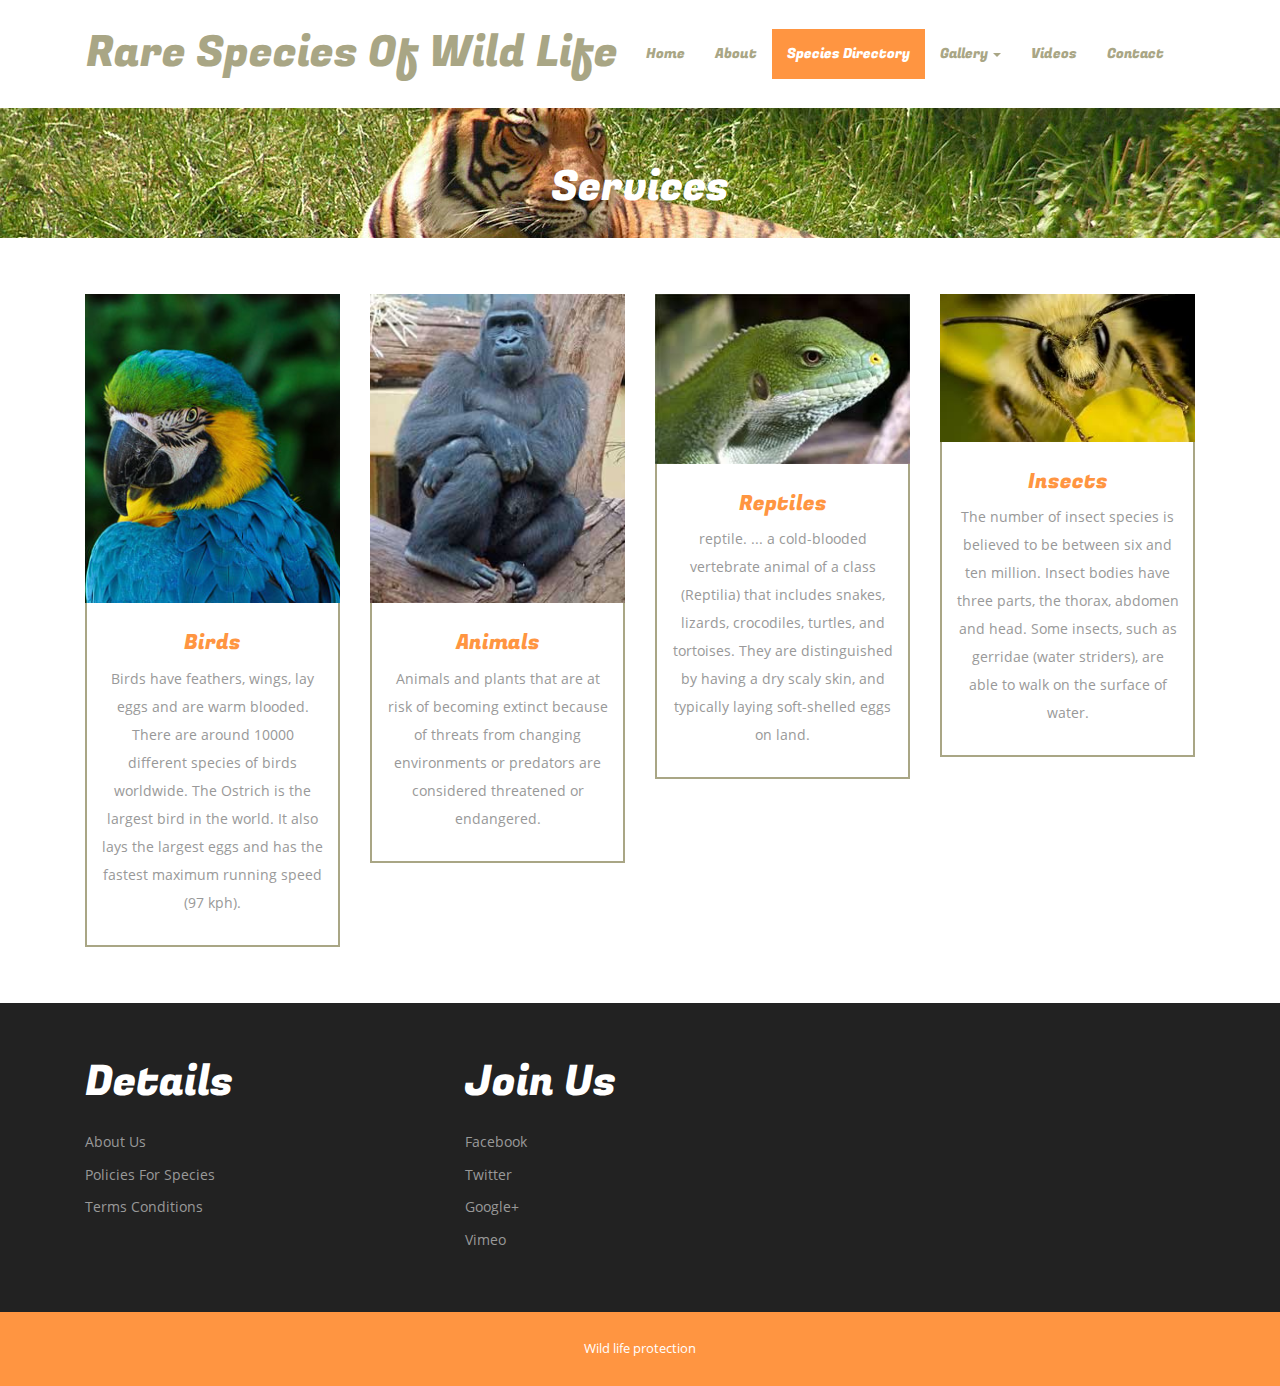
<file: species.html>
<!DOCTYPE HTML>
<html>
<head>
<title>Endangered species protecting</title>
<link href="css/bootstrap.css" rel="stylesheet" type="text/css" media="all">
<link href="css/style.css" rel="stylesheet" type="text/css" media="all" />
<meta name="viewport" content="width=device-width, initial-scale=1">
<meta http-equiv="Content-Type" content="text/html; charset=utf-8" />

<script type="application/x-javascript"> addEventListener("load", function() { setTimeout(hideURLbar, 0); }, false); function hideURLbar(){ window.scrollTo(0,1); } </script>
<script src="js/jquery-1.11.1.min.js"></script>
<script src="js/bootstrap.js"></script>
</head>
<body>
		<!--header-->
		

			<div class="header">
				<div class="container">
					<div class="header-top">
						<nav class="navbar navbar-default">
							<div class="container-fluid">
    <!-- Brand and toggle get grouped for better mobile display -->
								<div class="navbar-header">
									  <button type="button" class="navbar-toggle collapsed" data-toggle="collapse" data-target="#bs-example-navbar-collapse-1" aria-expanded="false">
											<span class="sr-only">Toggle navigation</span>
											<span class="icon-bar"></span>
											<span class="icon-bar"></span>
											<span class="icon-bar"></span>
									  </button>
									<div class="navbar-brand">
										<h1><a href="index.html">Rare species of wild life</a></h1>
									</div>
								</div>

    <!-- Collect the nav links, forms, and other content for toggling -->
							<div class="collapse navbar-collapse" id="bs-example-navbar-collapse-1">
							  <ul class="nav navbar-nav">
									<li><a href="index.html">Home <span class="sr-only">(current)</span></a></li>
									<li><a href="about.html">About</a></li>
									<li class="active"><a href="species.html">Species Directory</a></li>
									<li class="dropdown">
										<a href="#" class="dropdown-toggle" data-toggle="dropdown" role="button" aria-haspopup="true" aria-expanded="false">Gallery <span class="caret"></span></a>
								<ul class="dropdown-menu">
									<li><a href="galleryAnimals.html">Animals</a></li>
									<li><a href="galleryBirds.html">Birds</a></li>
									<li><a href="galleryReptiles.html">Reptiles</a></li>
                                    <li><a href="galleryInsects.html">Insects</a></li>
								</ul>
									</li>
									<li><a href="video.html">Videos</a></li>
									<li><a href="contact.html">Contact</a></li>
								</ul>
							  
							</div><!-- /.navbar-collapse -->
  </div><!-- /.container-fluid -->
						</nav>

					</div>
				</div>
				</div>	
		<div class="banner-header">
			<div class="container">
				<h2>Services</h2>
			</div>
			</div>
	<div class="content">
	<!--services-->
		<div class="services-section">
			<div class="container">
				<div class="services-grids">
					<div class="col-md-3 services-grid">
						<img src="images/s1.jpg" class="img-responsive" alt="" />
						<div class="services-info">
						<h4>Birds</h4>
						<p>Birds have feathers, wings, lay eggs and are warm blooded. There are around 10000 different species of birds worldwide. The Ostrich is the largest bird in the world. It also lays the largest eggs and has the fastest maximum running speed (97 kph).</p>
						</div>
						</div>
						<div class="col-md-3 services-grid">
							<img src="images/s2.jpg" class="img-responsive" alt="" />
							<div class="services-info">
								<h4>Animals</h4>
								<p>Animals and plants that are at risk of becoming extinct because of threats from changing environments or predators are considered threatened or endangered.</p>
							</div>
						</div>
						<div class="col-md-3 services-grid">
							<img src="images/s3.jpg" class="img-responsive" alt="" />
							<div class="services-info">
								<h4>Reptiles</h4>
								<p>reptile. ... a cold-blooded vertebrate animal of a class (Reptilia) that includes snakes, lizards, crocodiles, turtles, and tortoises. They are distinguished by having a dry scaly skin, and typically laying soft-shelled eggs on land.</p>
							</div>
						</div>
						<div class="col-md-3 services-grid">
							<img src="images/s4.jpg" class="img-responsive" alt="" />
							<div class="services-info">
								<h4>Insects</h4>
								<p>The number of insect species is believed to be between six and ten million. Insect bodies have three parts, the thorax, abdomen and head. Some insects, such as gerridae (water striders), are able to walk on the surface of water.</p>
							</div>
						</div>
					<div class="clearfix"></div>
					</div>
				</div>
			</div>
		<!--services-->
	
<!--specials-->
				<div class="specials-section">
					<div class="container">
						<div class="specials-grids">
							<div class="col-md-4 specials1">
								<h3> details</h3>
								<ul>
									<li><a href="about.html">About Us</a></li>
									<li><a href="#">Policies for species</a></li>
									<li><a href="#">Terms Conditions</a></li>	
								</ul>
							</div>
				
							<div class="col-md-4 specials1">
								<h3>Join us</h3>
								<ul>
									<li><a href="#">facebook</a></li>
									<li><a href="#">twitter</a></li>
									<li><a href="#">google+</a></li>
									<li><a href="#">vimeo</a></li>
								</ul>
							</div>
							
						</div>
					</div>
				</div>
			</div>
			<!--footer-->
			<div class="footer-section">
				<div class="container">
					<div class="footer-top">
						<p>Wild life protection </p>
					</div>
				</div>
			</div>
</body>
</html>
</file>
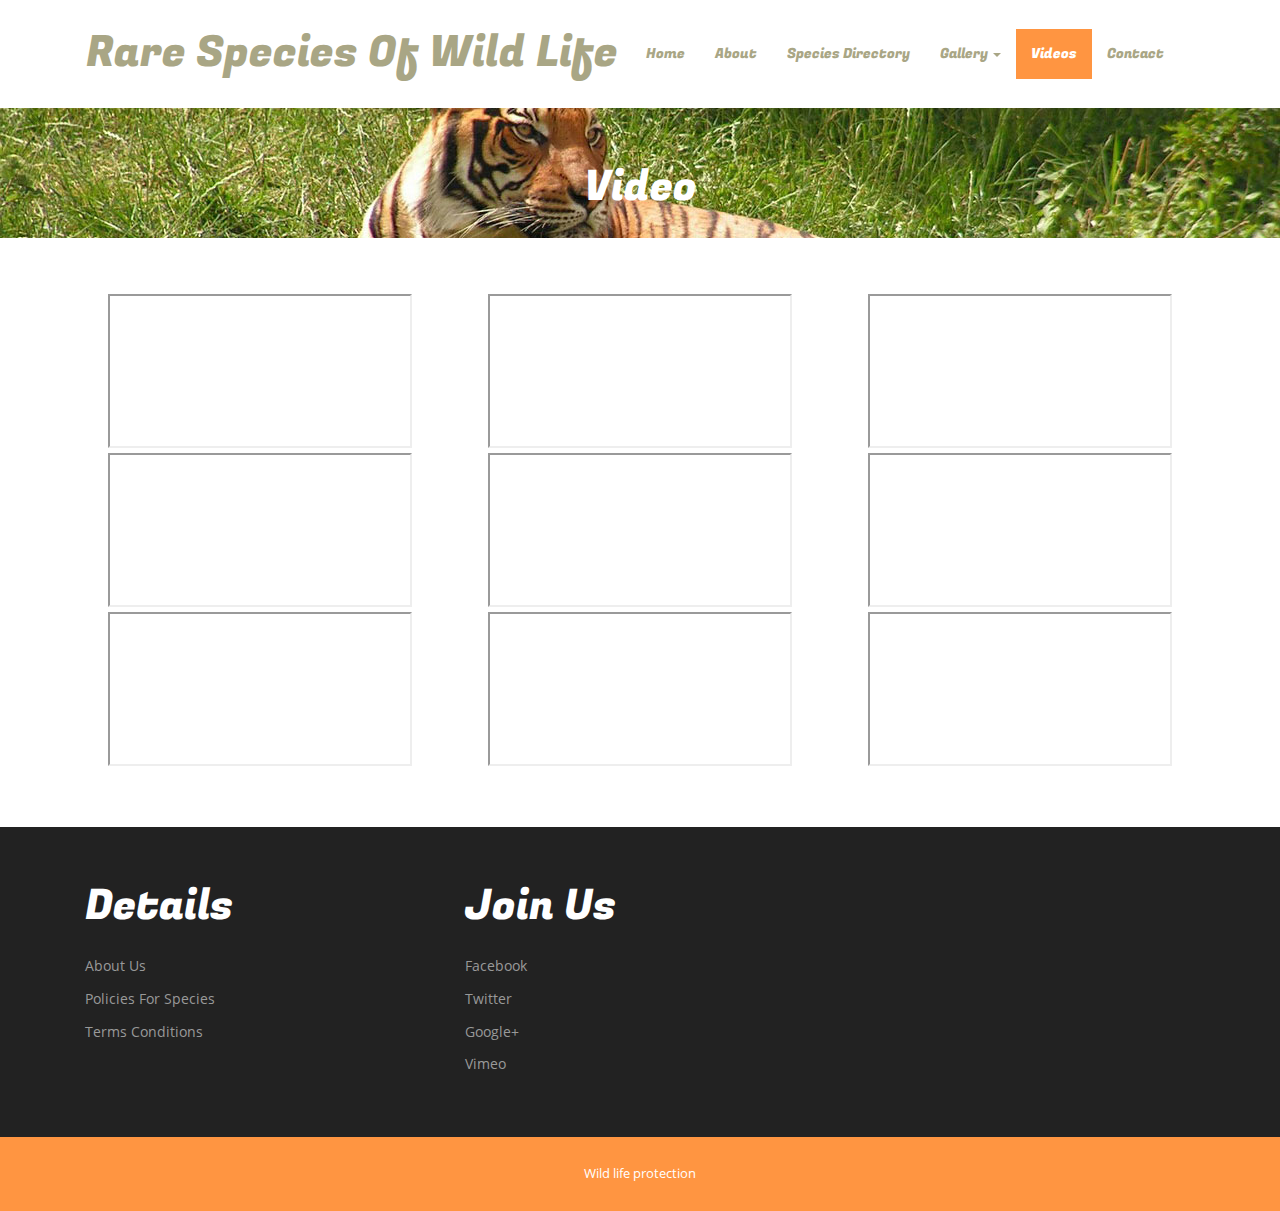
<file: video.html>
<!DOCTYPE HTML>
<html>
<head>
<title>Videos</title>
<link href="css/bootstrap.css" rel="stylesheet" type="text/css" media="all">
<link href="css/style.css" rel="stylesheet" type="text/css" media="all" />
<meta name="viewport" content="width=device-width, initial-scale=1">
<meta http-equiv="Content-Type" content="text/html; charset=utf-8" />

<script type="application/x-javascript"> addEventListener("load", function() { setTimeout(hideURLbar, 0); }, false); function hideURLbar(){ window.scrollTo(0,1); } </script>
<script src="js/jquery-1.11.1.min.js"></script>
<script src="js/bootstrap.js"></script>
<!--lightbox-->
<link rel="stylesheet" type="text/css" href="css/jquery.lightbox.css">
<script src="js/jquery.lightbox.js"></script>
<script>
  // Initiate Lightbox
  $(function() {
    $('.gallery a').lightbox(); 
  });
</script>
<!--lightbox-->
</head>
<body>
		<!--header-->
			<div class="header">
				<div class="container">
					<div class="header-top">
						<nav class="navbar navbar-default">
							<div class="container-fluid">
    <!-- Brand and toggle get grouped for better mobile display -->
								<div class="navbar-header">
									  <button type="button" class="navbar-toggle collapsed" data-toggle="collapse" data-target="#bs-example-navbar-collapse-1" aria-expanded="false">
											<span class="sr-only">Toggle navigation</span>
											<span class="icon-bar"></span>
											<span class="icon-bar"></span>
											<span class="icon-bar"></span>
									  </button>
									<div class="navbar-brand">
										<h1><a href="index.html">Rare species of wild life</a></h1>
									</div>
								</div>

    <!-- Collect the nav links, forms, and other content for toggling -->
							<div class="collapse navbar-collapse" id="bs-example-navbar-collapse-1">
							  <ul class="nav navbar-nav">
									<li><a href="index.html">Home <span class="sr-only">(current)</span></a></li>
									<li><a href="about.html">About</a></li>
									<li><a href="species.html">Species Directory</a></li>
									<li class="dropdown">
										<a href="#" class="dropdown-toggle" data-toggle="dropdown" role="button" aria-haspopup="true" aria-expanded="false">Gallery <span class="caret"></span></a>
								<ul class="dropdown-menu">
									<li><a href="galleryAnimals.html">Animals</a></li>
									<li><a href="galleryBirds.html">Birds</a></li>
									<li><a href="galleryReptiles.html">Reptiles</a></li>
                                    <li><a href="galleryInsects.html">Insects</a></li>
								</ul>
									</li>
									<li class = "active"><a href="video.html">Videos</a></li>
									<li><a href="contact.html">Contact</a></li>
								</ul>
							  
							</div><!-- /.navbar-collapse -->
  </div><!-- /.container-fluid -->
						</nav>

					</div>
				</div>
			</div>
		<div class="banner-header">
			<div class="container">
				<h2>Video</h2>
			</div>
			</div>
	<div class="content">
	<!--gallery-->
			<div class="gallery-section">
            <div class="container">
            <div>
				<div class="col-md-4">
					<div class="embed-responsive embed-responsive-16by9">
                        <iframe class="embed-responsive-item" src="https://www.youtube.com/embed/0WIP52qvlQM"></iframe>
                    </div>
				</div>
				<div class="col-md-4">
					<div class="embed-responsive embed-responsive-16by9">
                        <iframe class="embed-responsive-item" src="https://www.youtube.com/embed/Y8Ij9xboreA"></iframe>
                    </div>
				</div>
				<div class="col-md-4">
					<div class="embed-responsive embed-responsive-16by9">
                        <iframe class="embed-responsive-item" src="https://www.youtube.com/embed/XhOZFdGsdP0"></iframe>
                    </div>
				</div>
				<div class="clearfix"> </div>
			</div>
			<div>
				<div class="col-md-4">
					<div class="embed-responsive embed-responsive-16by9">
                        <iframe class="embed-responsive-item" src="https://www.youtube.com/embed/Pt3IHhqEsjI"></iframe>
                    </div>
				</div>
				<div class="col-md-4">
					<div class="embed-responsive embed-responsive-16by9">
                        <iframe class="embed-responsive-item" src="https://www.youtube.com/embed/KpC8Nm4v1xM"></iframe>
                    </div>
				</div>
				<div class="col-md-4">
					<div class="embed-responsive embed-responsive-16by9">
                        <iframe class="embed-responsive-item" src="https://www.youtube.com/embed/IPIt0z0mQys"></iframe>
                    </div>
				</div>
				<div class="clearfix"> </div>
			</div>
			<div>
				<div class="col-md-4">
					<div class="embed-responsive embed-responsive-16by9">
                        <iframe class="embed-responsive-item" src="https://www.youtube.com/embed/KSOZlOi7wVU"></iframe>
                    </div>
				</div>
				<div class="col-md-4">
					<div class="embed-responsive embed-responsive-16by9">
                        <iframe class="embed-responsive-item" src="https://www.youtube.com/embed/qKVoiaCSmIM"></iframe>
                    </div>
				</div>
				<div class="col-md-4">
					<div class="embed-responsive embed-responsive-16by9">
                        <iframe class="embed-responsive-item" src="https://www.youtube.com/embed/K_3oL2wpK3k"></iframe>
                    </div>
				</div>
				<div class="clearfix"> </div>
			</div>
		</div>
	</div>
<!--gallery-->
<!--specials-->
				<div class="specials-section">
					<div class="container">
						<div class="specials-grids">
							<div class="col-md-4 specials1">
								<h3> details</h3>
								<ul>
									<li><a href="about.html">About Us</a></li>
									<li><a href="#">Policies for species</a></li>
									<li><a href="#">Terms Conditions</a></li>	
								</ul>
							</div>
				
							<div class="col-md-4 specials1">
								<h3>Join us</h3>
								<ul>
									<li><a href="#">facebook</a></li>
									<li><a href="#">twitter</a></li>
									<li><a href="#">google+</a></li>
									<li><a href="#">vimeo</a></li>
								</ul>
							</div>
							
						</div>
					</div>
				</div>
			</div>
			<!--footer-->
			<div class="footer-section">
				<div class="container">
					<div class="footer-top">
						<p>Wild life protection </p>
					</div>
				</div>
			</div>
</body>
</html>
</file>
<file: css/style.css>
/*--
Author: W3layouts
Author URL: http://w3layouts.com
License: Creative Commons Attribution 3.0 Unported
License URL: http://creativecommons.org/licenses/by/3.0/
--*/
@font-face {
    font-family: 'FugazOne-Regular';
    src:url(../fonts/FugazOne-Regular.ttf) format('truetype');
}
@font-face {
    font-family: 'OpenSans-Regular';
    src:url(../fonts/OpenSans-Regular.ttf) format('truetype');
}
body a{
    transition:0.5s all;
	-webkit-transition:0.5s all;
	-moz-transition:0.5s all;
	-o-transition:0.5s all;
	-ms-transition:0.5s all;
}
input[type="button"]{
	transition:0.5s all;
	-webkit-transition:0.5s all;
	-moz-transition:0.5s all;
	-o-transition:0.5s all;
	-ms-transition:0.5s all;
}

h1,h2,h3,h4,h5,h6{
	padding:0 0;
	margin:0 0;
}
p{
	padding:0 0;
	margin:0 0;
}
ul{
	padding:0 0;
	margin:0 0;	
}
body{
	padding:0 0;
	margin:0 0; 
	font-family: 'OpenSans-Regular'
}
.header-top {
    padding: 2em 0;
	background-color: #fff;
}
.navbar-brand {
    float: left;
	margin-left: 0.8em;
}
.navbar-nav {
    float: right;
    margin: 0;
}
.top-menu ul li {
    display: inline-block;
    margin: 0.8em 1em;
}
.navbar-brand h1 a {
    text-decoration: none;
	color:#a9a685;
	font-size: 1.2em;
    font-family: 'FugazOne-Regular';
    text-transform: capitalize;
}
.navbar-default .navbar-nav > li > a {
    color: #a9a685;
    font-family: 'FugazOne-Regular';
}
.navbar-default .navbar-nav > li > a:hover, .navbar-default .navbar-nav > li > a:focus {
    color: #a9a685;
    background-color: transparent;
}
.navbar-default .navbar-nav > .active > a, .navbar-default .navbar-nav > .active > a:hover, .navbar-default .navbar-nav > .active > a:focus {
    color: #fff;
    background-color: #ff9541;
}
.dropdown-menu > li > a:hover, .dropdown-menu > li > a:focus {
    color: #fff;
    text-decoration: none;
    background-color: #ff9541;
}
.navbar {
    position: relative;
    min-height: 50px;
    margin-bottom: 0;
    border: 1px solid transparent;
}
.navbar-brand {
    float: left;
    height: 0px;
    padding: 0px 15px;
    font-size: 18px;
    line-height: 20px;
}
.navbar-default .navbar-nav > .open > a, .navbar-default .navbar-nav > .open > a:hover, .navbar-default .navbar-nav > .open > a:focus {
    color: #fff;
    background-color: #ff9541;
}
.dropdown-menu > li > a {
    display: block;
    padding: 10px 20px;
	font-family: 'FugazOne-Regular';
	color: #a9a685;
}
.dropdown-menu {
    min-width: 150px;
    padding: 0px 0;
    border: 1px solid #fff;
}
.navbar-default {
     border-color: #fff!important;
    background-color: #fff;
}
.header-banner {
    background: url(../images/sri-lankan-leopard.jpg) no-repeat 0px 0px;
    background-size: cover;
    min-height: 712px;
	text-align: center;
	    padding: 18em 0px 0;
}
.banner-grids {
   background-color: #a9a685;
    margin-top: 13.8em;
}
.banner-grid h4 {
    font-size: 1.5em;
    color: #fff;
	font-family: 'FugazOne-Regular';
}
.head-banner {
    margin: 0 auto;
    width: 63%;
}
.banner-grid p {
    font-size: 1em;
    color: #fff;
	line-height:1.8em;
	padding: 0.5em 0 0;
}
.head-banner h3 {
    font-size: 3em;
    color: #fff;
	font-family: 'FugazOne-Regular';
}
.head-banner p{
     font-size: 1em;
    color: #fff;
	line-height:1.8em;
	padding: 0.5em 0 0;
}
.welcome {
    padding: 4em 0;
    text-align: center;
}
.banner-grid {
    padding: 3em;
}
.welcome h2 {
    font-size: 3em;
    text-transform: capitalize;
    font-family: 'FugazOne-Regular';
    color: #a9a685;
}
.wel-info h4 {
    font-size: 1.5em;
    color:#fff;
	font-family: 'FugazOne-Regular';
}
.wel-info {
    background-color: #ff9541;
    padding: 2em;
}
.wel-info p {
    font-size: 1em;
	line-height:1.8em;	
	color:#fff;
    margin-top: 0.5em;
}
.wel-info:hover {
    background-color: #a9a685;
    padding: 2em;
}
.welcome-grid img {
    width: 100%;
}
.welcome-grids {
    margin-top: 3em;
}
.feature {
    text-align: center;
    padding: 4em 0;
    background-color: #eee;
}
.feature h3 {
    font-size: 3em;
    text-transform: capitalize;
    font-family: 'FugazOne-Regular';
    color: #a9a685;
}
.feature-grid h4 {
    font-size: 1.5em;
    color: #ff9541;
    font-family: 'FugazOne-Regular';
    margin: 0.8em 0 0.5em;
}
.feature-grid p{
	font-size:1em;
	line-height:1.8em;
	color:#777;
}
span.glyphicon.glyphicon-camera {
    font-size: 2em;
    border: 2px solid #a9a685;
    padding: 1em;
    color: #ff9541;
}
span.glyphicon.glyphicon-camera:hover {
    border: 2px dotted #ff9541;
}
span.glyphicon.glyphicon-facetime-video  {
    border: 2px solid #a9a685;
    padding: 1em;
    color: #ff9541;
	  font-size: 2em;
}
span.glyphicon.glyphicon-facetime-video:hover {
    border: 2px dotted #ff9541;
}
span.glyphicon.glyphicon-user {
    font-size: 2em;
    border: 2px solid #a9a685;
    padding: 1em;
    color: #ff9541;
}
span.glyphicon.glyphicon-user:hover {
    border: 2px dotted #ff9541;
}
.feature-grid h4 {
    font-size: 1.5em;
    color: #ff9541;
    font-family: 'FugazOne-Regular';
    margin: 0.8em 0 0.5em;
}
.feature-grids {
    margin-top: 3em;
}
/*--clients--*/
.animals {
  padding: 4em 0;
  text-align: center;
}
#flexiselDemo1, #flexiselDemo2, #flexiselDemo3 {
	display: none;
}
.clients {
  margin-top: 3em;
}
.animals h3 {
	font-size: 3em;
    text-transform: capitalize;
    font-family: 'FugazOne-Regular';
    color: #a9a685;
}
.nbs-flexisel-container {
	position: relative;
	max-width: 100%;
}
.nbs-flexisel-ul {
	position: relative;
	width: 9999px;
	margin: 0px;
	padding: 0px;
	list-style-type: none;
	text-align: center;
}
.nbs-flexisel-inner {
	overflow: hidden;
}
.nbs-flexisel-item {
	float: left;
	margin: 0px;
	padding: 0px;
	cursor: pointer;
	position: relative;
	line-height: 0px;
}
.nbs-flexisel-item > img {
	
	cursor: pointer;
	position: relative;
     width:100%;
	height:100%;
}
.testimonials {
    padding: 4em 0;
	text-align:center;
	background: url(../images/banner2.jpg) no-repeat 0px 0px;
    min-height: 307px;
    background-size: cover;
}
.testimonials h3 {
   font-size: 3em;
    text-transform: capitalize;
    font-family: 'FugazOne-Regular';
    color: #fff;
	margin-bottom: 0.5em;
}
.testimonials p {
    font-size: 1em;
    line-height: 1.8em;
    color: #fff;
    width: 56%;
    margin: 0 auto;
    background: url(../images/quote.png) no-repeat 0px 0px;
    padding-left: 3em;
}
.testimonials h4 {
    font-size: 1.5em;
    font-family: 'FugazOne-Regular';
    text-transform: capitalize;
	color: #ff9541;
	margin-top: 1em;
}
.testimonials h4 a {
    text-decoration: none;
    color: #ff9541;
}
.events {
    padding: 4em 0;
   text-align:center;
   background-color: #eee;
}
.events h3 {
	font-size: 3em;
    text-transform: capitalize;
    font-family: 'FugazOne-Regular';
    color: #a9a685;
}
.event-grid1 h4 {
    font-size: 1.5em;
   color: #ff9541;
    font-family: 'FugazOne-Regular';
    text-align: left;
}
.event-grid1 h5 {
	font-size: 1.2em;
    text-align: left;
    padding: 0.8em 0;
    color: #222;
}
.event-grid1 p {
    font-size: 1em;
    color: #777;
    line-height: 1.8em;
    text-align: left;
}
.events-grids {
    margin-top: 3em;
}
.specials-section {
  padding: 4em 0;
  background: #222;
}
.specials-section h3 {
	font-size: 3em;
    text-transform: capitalize;
    font-family: 'FugazOne-Regular';
    color: #fff;
    margin-bottom: 0.5em;
}
.specialsl li {
  list-style: none;
}
.specials1 p {
  font-size: 1em;
  line-height: 2em;
  color: #999;
}
.specials1 ul li{
  list-style-type: none;
   padding: 0.3em 0;
}
.specials1 p a {
    color: #999;
}
.specials1 ul li  a{
  font-size: 0.965em;
  text-decoration: none;
  line-height: 1.8em;
  color: #999;
  list-style: none;
  text-transform: capitalize;
}
.specials1 ul li a:hover {
  color:#ff9541;
}
.footer-section{
	padding:2em 0;
	text-align:center;
	background: #ff9541;
}
.footer-top p {
	font-size: 0.9em;
	color: #fff;
	font-weight: 400;
}
.footer-top  a {
	font-size: 1em;
	color:#fff;
	font-weight: 400;
	text-transform: capitalize;
}
.footer-top a:hover {
	color: #1B1B1B;
}
.footer-top a {
	margin: 0 0.3em
}
#toTop {
	display: none;
	text-decoration: none;
	position: fixed;
	bottom: 10px;
	right: 10px;
	overflow: hidden;
	width: 48px;
	height: 48px;
	border: none;
	text-indent: 100%;
	background: url("../images/move-top.png") no-repeat 0px 0px;
}
/*--about--*/
.banner-header {
  background: url("../images/banner1.jpg")no-repeat 0px 0px;
  background-size: cover;
  min-height: 140px;
  text-align:center;
   padding: 4em 0 0;
}
.banner-header h2 {
 font-size: 3em;
    text-transform: capitalize;
    font-family: 'FugazOne-Regular';
    color: #fff;
  
}
.about-section {
  padding: 4em 0;
}
.about-grid h3{
	font-size: 3em;
    text-transform: capitalize;
    font-family: 'FugazOne-Regular';
    margin-bottom: 0.5em;
	color: #a9a685;
}
.about-grid h4 {
  font-size: 1.5em;
    color: #ff9541;
    font-family: 'FugazOne-Regular';
	margin-bottom: 0.5em;
}
.about-grid p {
  font-size: 1em;
  color: #777;
  line-height:1.8em;
  }
.about1 {
  margin: 1.5em 0;
}
.history1 {
  margin: 1.5em 0;
}
.history3 {
  margin: 1.5em 0 0;
}
.trend ul li {
  list-style: none;
}
.trend {
  margin-top: 2em;
}
.trend ul li a {
 font-size: 1em;
  text-decoration: none;
  line-height: 2.5em;
  color: #777;
  list-style: none;
 }
.trend ul li a:hover {
  color: #ff9541;
}
.ourteam {
  padding: 0 0 4em;
}
.history h5,.history1 h5,.history2 h5,.history3 h5 {
  font-size: 1.1em;
    color: #ff9541;
	margin-bottom: 0.5em;
	font-family: 'FugazOne-Regular'
}
.ourteam h3{
	font-size: 3em;
    text-transform: capitalize;
    font-family: 'FugazOne-Regular';
	text-align:center;
	color: #a9a685;
}
.trend ul li a {
    font-size: 0.965em;
}
.team-grid h4{
  font-size: 1.5em;
    color: #ff9541;
    font-family: 'FugazOne-Regular';
	    margin: 0.6em 0 0.3em;
}
.team-grid p {
  font-size: 1em;
  color: #555;
  text-align: left;
    line-height: 1.8em;
 }
.team-grids {
  margin-top: 3em;
}
.advantages {
  text-align: center;
  padding: 1em 0 4em;
}
.left-grid {
  float: left;
  width: 21%;
  margin-right: 2%;
}
.right-grid {
  float: left;
  width: 77%;
}
.left-grid p {
  background-color: #eee;
  color: #a9a685;
  background: #ECECEC;
  width: 60px;
  height: 60px;
  font-size: 1.5em;
  margin: 0;
  border-radius: 50%;
  text-align: center;
  padding-top: 0.6em;
}
.advantages h3 {
  font-size: 3em;
    text-transform: capitalize;
    font-family: 'FugazOne-Regular';
	text-align:center;
	color: #a9a685;
}
.advantages-grids {
  margin-top: 3em;
}
.right-grid h4 {
      font-size: 1.5em;
    color: #ff9541;
    font-family: 'FugazOne-Regular';
    margin: 0em 0 0.5em;
}
.right-grid p {
  font-size: 1em;
  color: #999;
  line-height: 1.8em;
}
/*--about--*/
/*-- services --*/
.services-section {
    padding: 4em 0;
    text-align: center;
}
.services-grid h4{
    font-size: 1.5em;
    color: #ff9541;
    font-family: 'FugazOne-Regular';
	margin-bottom:0.5em;
  }
.services-grid p {
  font-size: 1em;
  color: #999;
   line-height: 2em;
 }
.services-info {
    border-bottom: 2px solid#a9a685;
    border-left: 2px solid #a9a685;
    border-right: 2px solid #a9a685;
    padding: 2em 1em;
}
.services-info:hover {
    border-bottom: 2px solid#ff9541;
    border-left: 2px solid #ff9541;
    border-right: 2px solid #ff9541;
    padding: 2em 1em;
}
/*-- gallery --*/
.gallery-section{
	padding:4em 0;
	text-align: center;
}
.gallery-grid {
  padding: 1em;
}
a.mask {
  text-decoration: none;
  overflow: hidden;
  display: block;
}
img.zoom-img {
  -webkit-transform: scale(1, 1);
  -webkit-transition-timing-function: ease-out;
  -webkit-transition-duration: 250ms;
  -moz-transform: scale(1, 1);
  -moz-transition-timing-function: ease-out;
  -moz-transition-duration: 250ms;
}
img.zoom-img:hover {
  -webkit-transform: scale(1.1);
  -webkit-transition-timing-function: ease-out;
  -webkit-transition-duration: 750ms;
  -moz-transform: scale(1.1);
  -moz-transition-timing-function: ease-out;
  -moz-transition-duration: 750ms;
  overflow: hidden;
}
/*-- gallery --*/
/*-- Typography --*/
.typo {
  padding: 4em 0;
}
.typo table {
    margin-top: 2em;
}
.show-grid [class^=col-] {
    background: #fff;
  text-align: center;
  margin-bottom: 10px;
  line-height: 2em;
  border: 10px solid #f0f0f0;
}
.show-grid [class*="col-"]:hover {
  background: #e0e0e0;
}
.grid_3{
	margin-bottom:2em;
}
.xs h3, h3.m_1{
	color:#000;
	font-size:1.7em;
	font-weight:300;
	margin-bottom: 1em;
}
.grid_3 p{
  color: #777;
  font-size: 0.85em;
  margin-bottom: 1em;
  font-weight: 300;
}
.grid_4{
	background:none;
	margin-top:50px;
}
.label {
  font-weight: 300 !important;
  border-radius:4px;
}  

.grid_5 h3, .grid_5 h2, .grid_5 h1, .grid_5 h4, .grid_5 h5{
	margin-bottom:1em;
}
.table > thead > tr > th, .table > tbody > tr > th, .table > tfoot > tr > th, .table > thead > tr > td, .table > tbody > tr > td, .table > tfoot > tr > td {
  border-top: none !important;
}
.tab-content > .active {
  display: block;
  visibility: visible;
}
/*--//Typography --*/
/**contact**/
.contact-map iframe {
	min-height:380px;
	width: 100%;
	border: none;
}
.contact {
  padding: 4em 0
  
}
.contact_top {
	padding:4em 0 0em 0;
}
.contact-top h3 {
	font-size: 3.5em;
	color: #652840;
	font-family: 'Sail-Regular';
	text-transform: capitalize;
}
.contact_left p{
	color:#777;
	font-size:1em;
	line-height:1.8em;
	margin-bottom: 1em;
}
.form_details input[type="text"], .form_details textarea {
	padding: 11px;
	width: 51%;
	font-size: 1em;
	margin: 10px 0px;
	border:1px solid #bbb;
	color: #bbb;
	background: none;
	-webkit-appearance: none;
	float: left;
	outline: none;
	font-weight:400;
	border-radius: 0.3em;
	-webkit-border-radius: 0.3em;
	-o-border-radius: 0.3em;
	-moz-border-radius: 0.3em;
}
.form_details textarea {
	height:200px;
	resize:none;
	width:80%;
}
.form_details input[type="submit"] {
	margin-top:1em;
	color: #fff;
	font-size: 1em;
	padding: 0.7em 1em;
	-webkit-appearance:none;
	text-transform: uppercase;
	display: inline-block;
	-webkit-transition: all 0.3s ease-out;
	-moz-transition: all 0.3s ease-out;
	-ms-transition: all 0.3s ease-out;
	-o-transition: all 0.3s ease-out;
	transition: all 0.3s ease-out;
	font-weight:400;
	border: none;
	text-transform:uppercase;
	outline: none;
	cursor: pointer;
	width:20%;
	background:#a9a685;
	border-radius: 0.3em;
	-webkit-border-radius: 0.3em;
	-o-border-radius: 0.3em;
	-moz-border-radius: 0.3em;
}
.form_details input[type="submit"]:hover {
 	text-decoration: none;
	color: #fff;
	background:#ff9541;
}
.contact_left h3,.company_ad h3 {
    font-size: 3em;
    text-transform: capitalize;
    font-family: 'FugazOne-Regular';
    color: #a9a685;
	margin-bottom: 0.3em;
 }
 .company_ad p {
  font-size: 1em;
   color: #777;
  line-height: 1.8em;
 }
 .company_ad a {
    color: #777;
}
		/**Responsive**/
@media(max-width:1440px){
.header-banner {
    min-height: 634px;
    padding: 16em 0 0;
}
.banner-grids {
    margin-top: 10.2em;
}
.banner-header {
    min-height: 130px;
}
}
@media (max-width: 1366px){
.header-banner {
    min-height: 600px;
    padding: 15em 0 0;
}
.banner-grids {
    margin-top: 8.8em;
}
}
@media (max-width: 1280px){
.header-banner {
    min-height: 562px;
    padding: 12em 0 0;
}
.banner-grids {
    margin-top: 9.1em;
}
}
@media (max-width: 1080px){
.head-banner {
    margin: 0 auto;
    width: 77%;
}
.header-banner {
    min-height: 453px;
    padding: 8em 0 0;
}
.banner-grids {
    margin-top: 5.5em;
}
.banner-header {
    min-height: 105px;
    padding: 3em 0 0;
}
.banner-grid {
    padding: 2.5em;
}
.welcome h2,.banner-header h2 {
    font-size: 2.5em;
}
.head-banner h3,.feature h3,.animals h3 ,.testimonials h3,.events h3,.specials-section h3,.about-grid h3, .ourteam h3,.advantages h3,.contact_left h3, .company_ad h3{
    font-size: 2.5em;
}
.banner-grid h4,.wel-info h4,.feature-grid h4 ,.testimonials h4,.event-grid1 h4,.about-grid h4,.team-grid h4,.right-grid h4,.services-grid h4{
    font-size: 1.4em;
}
.head-banner p,.banner-grid p,.wel-info p,.feature-grid p,.testimonials p ,.event-grid1 p,.specials1 p,.about-grid p,.team-grid p,.right-grid p,.services-grid p,.contact_left p,.company_ad p{
    font-size: 0.965em;
}
.specials1 ul li a {
    font-size: 0.96em;
}
.wel-info {
    padding: 1.5em;
}
.wel-info:hover {
    padding: 1.5em;
}
.testimonials p {
    width: 58%;
}
.event-grid1 h5 {
    font-size: 1.1em;
}
.history h5, .history1 h5, .history2 h5, .history3 h5 {
    font-size: 1em;
}
.contact-map iframe {
    min-height: 360px;
}
.form_details input[type="submit"] {
	font-size: 0.965em;
    width: 22%;
}
}
@media (max-width: 991px){
.navbar-brand h1 a {
   font-size: 1em;
}
.nav > li > a {
   padding: 10px 10px;
}
.navbar-nav {
    margin:4px 0 0;
}
.navbar-brand {
    padding: 0px 30px;
}	
.welcome h2,.banner-header h2 {
    font-size: 2em;
}
.head-banner h3,.feature h3,.animals h3 ,.testimonials h3,.events h3,.specials-section h3,.about-grid h3, .ourteam h3,.advantages h3,.contact_left h3, .company_ad h3{
    font-size: 2em;
}
.banner-grid h4,.wel-info h4,.feature-grid h4 ,.testimonials h4,.event-grid1 h4,.about-grid h4,.team-grid h4,.services-grid h4{
    font-size: 1.25em;
}
.head-banner p,.banner-grid p,.wel-info p,.feature-grid p,.testimonials p ,.event-grid1 p,.specials1 p,.about-grid p,.team-grid p,.right-grid p,.services-grid p,.contact_left p,.company_ad p{
    font-size: 0.95em;
}
.specials1 ul li a {
    font-size: 0.95em;
}
.trend ul li a {
    font-size: 0.95em;
}
.banner-grid {
    float: left;
    width: 50%;
}
.header-banner {
    min-height: 350px;
    padding: 7em 0 0;
}
.banner-grid {
    padding: 1.5em;
}
.banner-grids {
    margin-top: 2.4em;
}
.welcome,.feature,.animals,.testimonials,.events,.specials-section,.about-section,.services-section,.gallery-section,.typo,.contact {
    padding: 3em 0;
}
.welcome-grid {
    float: left;
    width: 25%;
}
.specials1 {
    float: left;
    width: 50%;
}
.specials1:nth-child(3) {
    margin-top: 1em;
}
.specials1:nth-child(4) {
    margin-top: 1em;
}
.wel-info {
    padding: 1em;
}
.wel-info:hover {
    padding: 1em;
}
.welcome-grid {
    float: left;
    width: 50%;
}
.welcome-grid:nth-child(3) {
    margin-top: 1em;
}
.welcome-grid:nth-child(4) {
    margin-top: 1em;
}
.feature-grid {
    float: left;
    width: 33.3%;
}
.testimonials p {
    width: 74%;
}
.event-grid {
    float: left;
    width: 25%;
}
.event-grid1 {
    float: left;
    width: 25%;
	padding: 0;
}
.testimonials {
    min-height: 269px;
}
.about-grid {
    float: left;
    width: 33.3%;
}
.history h5, .history1 h5, .history2 h5, .history3 h5 {
    font-size: 0.95em;
}
.team-grid {
    float: left;
    width: 25%;
}
.ourteam {
    padding: 0 0 3em;
}
.advantage-grid {
  float: left;
  width: 33.3%;
}
.right-grid h4{
	font-size:1.25em;
	line-height:1.5em;
}

.left-grid p {
  width: 50px;
  height: 50px;
  font-size: 1.3em;
}
.advantages {
    text-align: center;
    padding: 1em 0 3em;
}
.services-grid {
    float: left;
    width: 25%;
}
.services-info {
    padding: 1em 1em;
}
.services-info:hover {
   padding: 1em 1em;
}
.services-grid img {
    width: 100%;
}
.services-grid {
    float: left;
    width: 50%;
}
.services-grid:nth-child(3) {
    margin-top: 1em;
}
.services-grid:nth-child(4) {
    margin-top: 1em;
}
.gallery-grid {
    float: left;
    width: 33.3%;
}
.banner-header {
    min-height: 78px;
    padding: 2.2em 0 0;

}
.grid_4 {
    background: none;
    margin-top: 24px;
}
.label {
   font-size: 55%;
}
.grid_5 {
  background: none;
  padding: 0em 0;
}
.contact-map iframe {
    min-height: 310px;
}

.contact_top {
    padding: 3em 0 0em 0;
}
.contact_left {
    float: left;
    width: 60%;
}
.company-right {
    float: left;
    width: 40%;
}
.form_details input[type="text"], .form_details textarea {
    padding: 10px;
    width: 81%;
	font-size: 0.95em;
}
.form_details textarea {
    height: 160px;
    resize: none;
    width: 81%;
}
.form_details input[type="submit"] {
    font-size: 0.95em;
    width: 31%;
}
}
@media (max-width: 640px){
.navbar-nav {
    float: none;
    margin: 0;
    text-align: center;
}
.navbar-default .navbar-collapse, .navbar-default .navbar-form {
    border-color: #fff;
}
.navbar-default .navbar-toggle:hover, .navbar-default .navbar-toggle:focus {
    background-color: #ff9541;
}
.navbar-default .navbar-toggle {
    border-color: #fff;
	background-color: #ff9541;
}
.navbar-default .navbar-toggle .icon-bar {
    background-color: #fff;
}
.navbar-brand {
    padding: 0px 0px;
}
.header-top {
    padding: 1em 0;
}
.head-banner h3, .feature h3, .animals h3, .testimonials h3, .events h3, .specials-section h3, .about-grid h3, .ourteam h3, .advantages h3, .contact_left h3, .company_ad h3 {
    font-size: 1.8em;
}
.header-banner {
    min-height: 324px;
    padding: 4em 0 0;
}
.head-banner {
    margin: 0 auto;
    width: 89%;
}
.banner-grids {
    margin-top: 2.1em;
}
.banner-grid h4, .wel-info h4, .feature-grid h4, .testimonials h4, .event-grid1 h4, .about-grid h4, .team-grid h4, .services-grid h4 {
    font-size: 1.2em;
}
.welcome h2, .banner-header h2 {
    font-size: 1.8em;
}
.welcome-grids,.feature-grids,.clients,.events-grids,.team-grids,.advantages-grids {
    margin-top: 2em;
}

.testimonials p {
    width: 90%;
}
.advantage-grid {
    width: 100%;
    margin-top: 1em;
}
.right-grid h4 {
    text-align: left;
}
.right-grid p {
    text-align: left;
}
.left-grid {
    float: left;
    width: 10%;
    margin-right: 2%;
}
.right-grid {
    float: left;
    width: 88%;
}
.event-grid {
    float: left;
    width: 50%;
}
.event-grid1 {
    float: left;
    width: 50%;
	margin-bottom: 6em;
}
.banner-header {
    min-height: 65px;
    padding: 1.8em 0 0;
}
.about-grid img {
    width: 100%;
}
.about-grid {
    width: 100%;
}
.trend {
    margin-top: 1em;
}
.trend ul li a {
    line-height: 2;
}
.about-grid:nth-child(2) {
    margin-top: 1em;
}
.about-grid:nth-child(3) {
    margin-top: 1em;
}
.team-grid {
    float: left;
    width: 50%;
}
.team-grid:nth-child(3) {
    margin-top: 1em;
}
.team-grid:nth-child(4) {
    margin-top: 1em;
}
.grid_4 {
    background: none;
    margin-top: 0px;
}
.label {
    display: inline;
    padding: .2em .6em .3em;
    font-size: 50%;
}
.typo table {
    margin-top: 1em;
}
.contact-map iframe {
    min-height: 260px;
}
.form_details input[type="submit"] {
    width: 37%;
}
}
@media (max-width: 480px){
.navbar-brand h1 a {
    font-size: 0.9em;
}
.header-banner {
    background: url(../images/banner.jpg) no-repeat -180px 0px;
    background-size: cover;
}
.head-banner {
    margin: 0 auto;
    width: 100%;
}
.head-banner h3, .feature h3, .animals h3, .testimonials h3, .events h3, .specials-section h3, .about-grid h3, .ourteam h3, .advantages h3, .contact_left h3, .company_ad h3 {
    font-size: 1.7em;
}
.banner-grid h4, .wel-info h4, .feature-grid h4, .testimonials h4, .event-grid1 h4, .about-grid h4, .team-grid h4, .services-grid h4 {
    font-size: 1.15em;
}
.head-banner p, .banner-grid p, .wel-info p, .feature-grid p, .testimonials p, .event-grid1 p, .specials1 p, .about-grid p, .team-grid p, .right-grid p, .services-grid p, .contact_left p, .company_ad p {
    font-size: 0.92em;
}
.banner-grid {
    padding: 1em;
}
.welcome, .feature, .animals, .testimonials, .events, .specials-section, .about-section, .services-section, .gallery-section, .typo, .contact {
    padding: 2em 0;
}
.welcome h2, .banner-header h2 {
    font-size: 1.7em;
}
.feature-grid {
    float: left;
    width: 100%;
}
span.glyphicon.glyphicon-camera {
    font-size: 1.5em;
}

span.glyphicon.glyphicon-facetime-video{
    font-size: 1.5em;
}
span.glyphicon.glyphicon-user {
    font-size: 1.5em;
}
.feature-grid:nth-child(2) {
    margin: 1em 0;
}
.event-grid1 {
    margin-bottom: 1em;
}
.testimonials p {
    width: 100%;
}
.testimonials {
	background: url(../images/banner2.jpg) no-repeat -200px 0px;
	background-size: cover;
}
.left-grid {
    float: left;
    width: 20%;
    margin-right: 2%;
}
.right-grid {
    float: left;
    width: 77%;
}
.banner-header {
    min-height: 50px;
    padding: 1.2em 0 0;
}
.typo h1 {
    font-size: 28px;
}
.typo h2 {
    font-size: 26px;
}
.grid_5 h3, .grid_5 h2, .grid_5 h1, .grid_5 h4, .grid_5 h5 {
    margin-bottom: 0.5em;
}
.label {
    padding: .2em .6em .3em;
    font-size: 49%;
}
.pagination-lg > li > a, .pagination-lg > li > span {
    padding: 10px 16px;
    font-size: 10px;
}
.grid_4 {
    margin-top: 25px;
}
.contact_left {
    width: 100%;
}
.company-right {
    width: 100%;
	margin-top:1em;
}
.form_details input[type="text"], .form_details textarea {
    width: 100%;
}
address {
    margin-bottom: 0;
}
.form_details input[type="submit"] {
    width: 29%;
}
}
@media (max-width: 320px){
.header-banner {
    background: url(../images/banner.jpg) no-repeat -644px 0px;
    background-size: cover;
	padding: 2em 0 0;
}
.container-fluid {
    padding-right: 0;
    padding-left: 0;
    margin-right: auto;
    margin-left: auto;
}
.header-top {
    padding: 0.5em 0;
}
.navbar-brand h1 a {
    font-size: 0.8em;
}
.banner-grid {
    width: 100%;
}
.welcome-grid {
    padding: 0;
    width: 100%;
}
.welcome-grid:nth-child(2) {
    margin-top: 1em;
}
.feature h3, .animals h3, .testimonials h3, .events h3, .specials-section h3, .about-grid h3, .ourteam h3, .advantages h3, .contact_left h3, .company_ad h3 {
    font-size: 1.5em;
}
.head-banner h3{
 font-size: 1.7em;
}
.welcome, .feature, .animals, .testimonials, .events, .specials-section, .about-section, .services-section, .gallery-section, .typo, .contact {
    padding: 1em 0;
}
.banner-grid h4, .wel-info h4, .feature-grid h4, .testimonials h4, .event-grid1 h4, .about-grid h4, .team-grid h4, .services-grid h4 {
    font-size: 1.2em;
}
.trend ul li a {
    font-size: 0.92em;
}
.feature-grid {
    padding: 0;
}
.event-grid1 h5 {
    padding: 0.5em 0;
    font-size: 1em;
}
.welcome-grids, .feature-grids, .clients, .events-grids, .team-grids, .advantages-grids {
    margin-top: 1em;
}
.testimonials {
    background: url(../images/banner2.jpg) no-repeat -390px 0px;
    background-size: cover;
}
.event-grid {
    width: 100%;
    padding: 0;
}
.event-grid1 {
    width: 100%;
    padding: 0;
	margin-top: 1em;
}
.specials1 {
    width: 100%;
    padding: 0;
}
.specials1:nth-child(2) {
    margin-top: 1em;
}
.footer-section {
    padding: 1em 0;
}
.about-grid {
    padding: 0;
}
.team-grid {
    width: 100%;
}
.team-grid:nth-child(2) {
    margin-top: 1em;
}
.advantage-grid {
    padding: 0;
}
.services-grid {
    width: 100%;
}
.services-grid:nth-child(2) {
    margin-top: 1em;
}
.services-grid {
    padding: 0;
}
.gallery-grid {
   padding: 0 0 1em;
    width: 100%;
}
.contact_top {
    padding: 1em 0 0em 0;
}
.contact_left {
    padding: 0;
}
.form_details input[type="submit"] {
    width: 44%;
}
.contact-map iframe {
    min-height: 200px;
}
.company-right {
    padding: 0;
}
</file>
